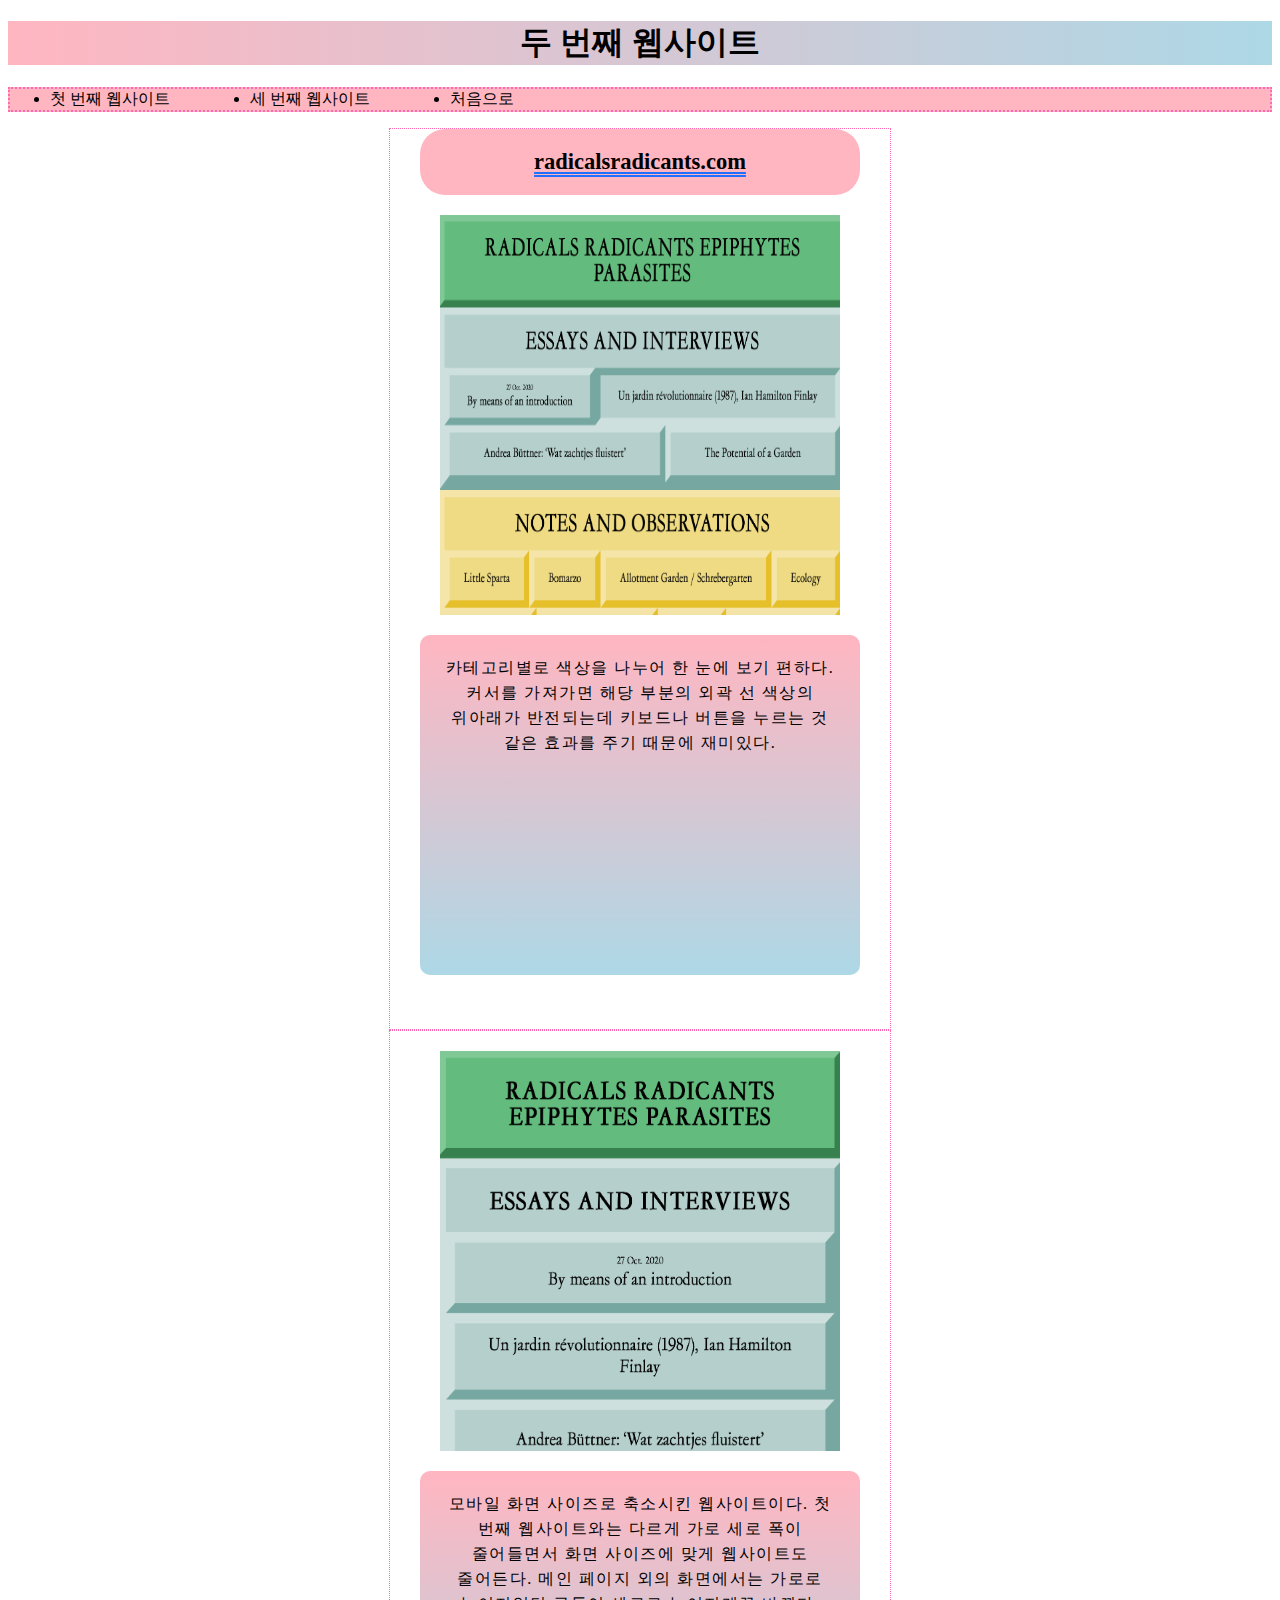
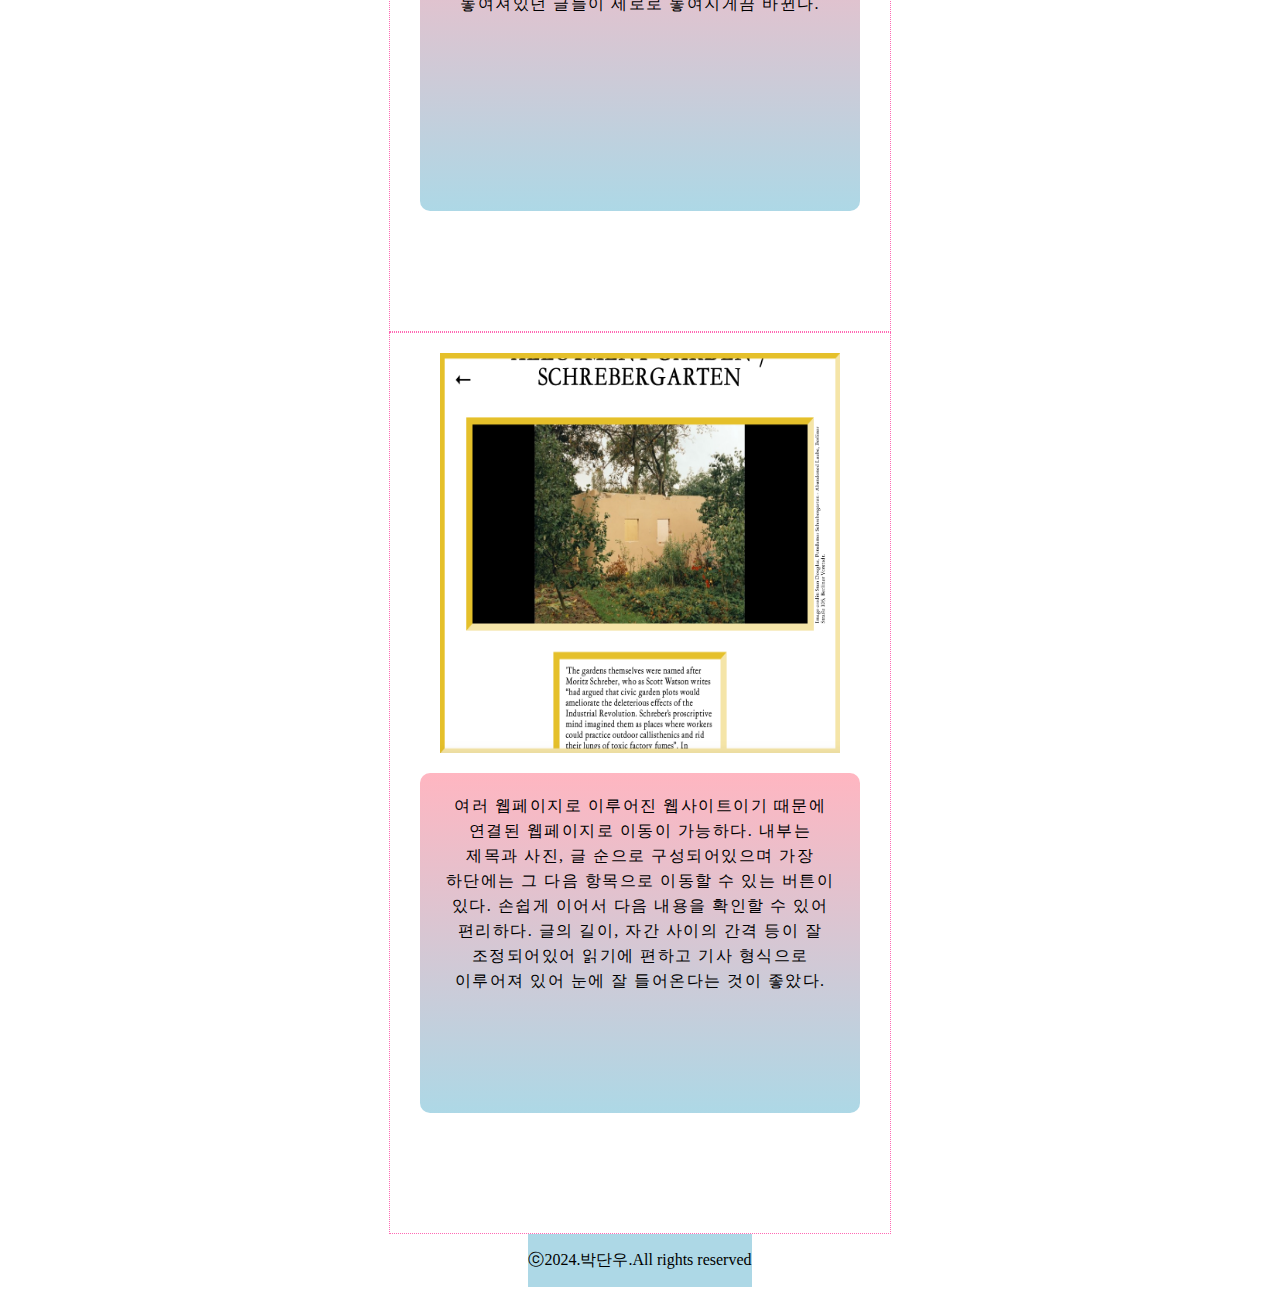
<file: one.html>
<!DOCTYPE html>
<html lang="ko">
	<head>
		<title>웹사이트 분석</title>
		<meta charset="UTF-8">
		<meta name="viewport" content="width=device-width, initial-scale=1.0">
		<meta name="keywords" content="웹사이트, 분석">
		<meta name="description" content="여러 웹사이트를 분석합니다.">
		<link rel="stylesheet" href="style.css">
	</head>
	<body>
		<header>
			<h1>두 번째 웹사이트</h1>
		</header>
		<nav> 
		<ul>
			<a href="website.html"><li>첫 번째 웹사이트</li></a>
			<a href="two.html"><li>세 번째 웹사이트</li></a>
			<a href="index.html"><li>처음으로</li></a>
		</ul>
		</nav>
		<article>
			<section id="one">
				<h2><a href="http://radicalsradicants.com">radicalsradicants.com</a></h2>
				<img src="image/six.jpg" alt="위에서부터 초록색, 푸른끼가 도는 회색, 노란색 순으로 구성되어있다. 마치 벽돌을 쌓아둔 것 같은 모습이다." width="300px">
				<p class="a">카테고리별로 색상을 나누어 한 눈에 보기 편하다. 커서를 가져가면 해당 부분의 외곽 선 색상의 위아래가 반전되는데 키보드나 버튼을 누르는 것 같은 효과를 주기 때문에 재미있다.</p>
			</section>
			<section id="one">
				<img src="image/seven.jpg" alt="위에서부터 초록색, 푸른끼가 도는 회색 순으로 구성되어있다. 마치 벽돌을 쌓아둔 것 같은 모습이다." width="300px">
				<p class="b">모바일 화면 사이즈로 축소시킨 웹사이트이다. 첫 번째 웹사이트와는 다르게 가로 세로 폭이 줄어들면서 화면 사이즈에 맞게 웹사이트도 줄어든다. 메인 페이지 외의 화면에서는 가로로 놓여져있던 글들이 세로로 놓여지게끔 바뀐다.</p>
			</section>
			<section id="one">
				<img src="image/eight.jpg" alt="테두리가 노란색인 흰색 바탕에 SCHREBERGARTEN 라는 문구가 적혀있다. 그 밑에는 노란색 테두리로 쌓인 베이지색 건물의 사진이 삽입되어있고 그 밑으로는 마찬가지로 노란색 테두리에 쌓여진 글이 놓여져있다." width="300px">
				<p class="c">여러 웹페이지로 이루어진 웹사이트이기 때문에 연결된 웹페이지로 이동이 가능하다.
				내부는 제목과 사진, 글 순으로 구성되어있으며 가장 하단에는 그 다음 항목으로 이동할 수 있는 버튼이 있다. 손쉽게 이어서 다음 내용을 확인할 수 있어 편리하다. 글의 길이, 자간 사이의 간격 등이 잘 조정되어있어 읽기에 편하고 기사 형식으로 이루어져 있어 눈에 잘 들어온다는 것이 좋았다.</p>
			</section>
	<footer>
		<p>ⓒ2024.박단우.All rights reserved</p>
	</footer>
	</body>
</html>
</file>
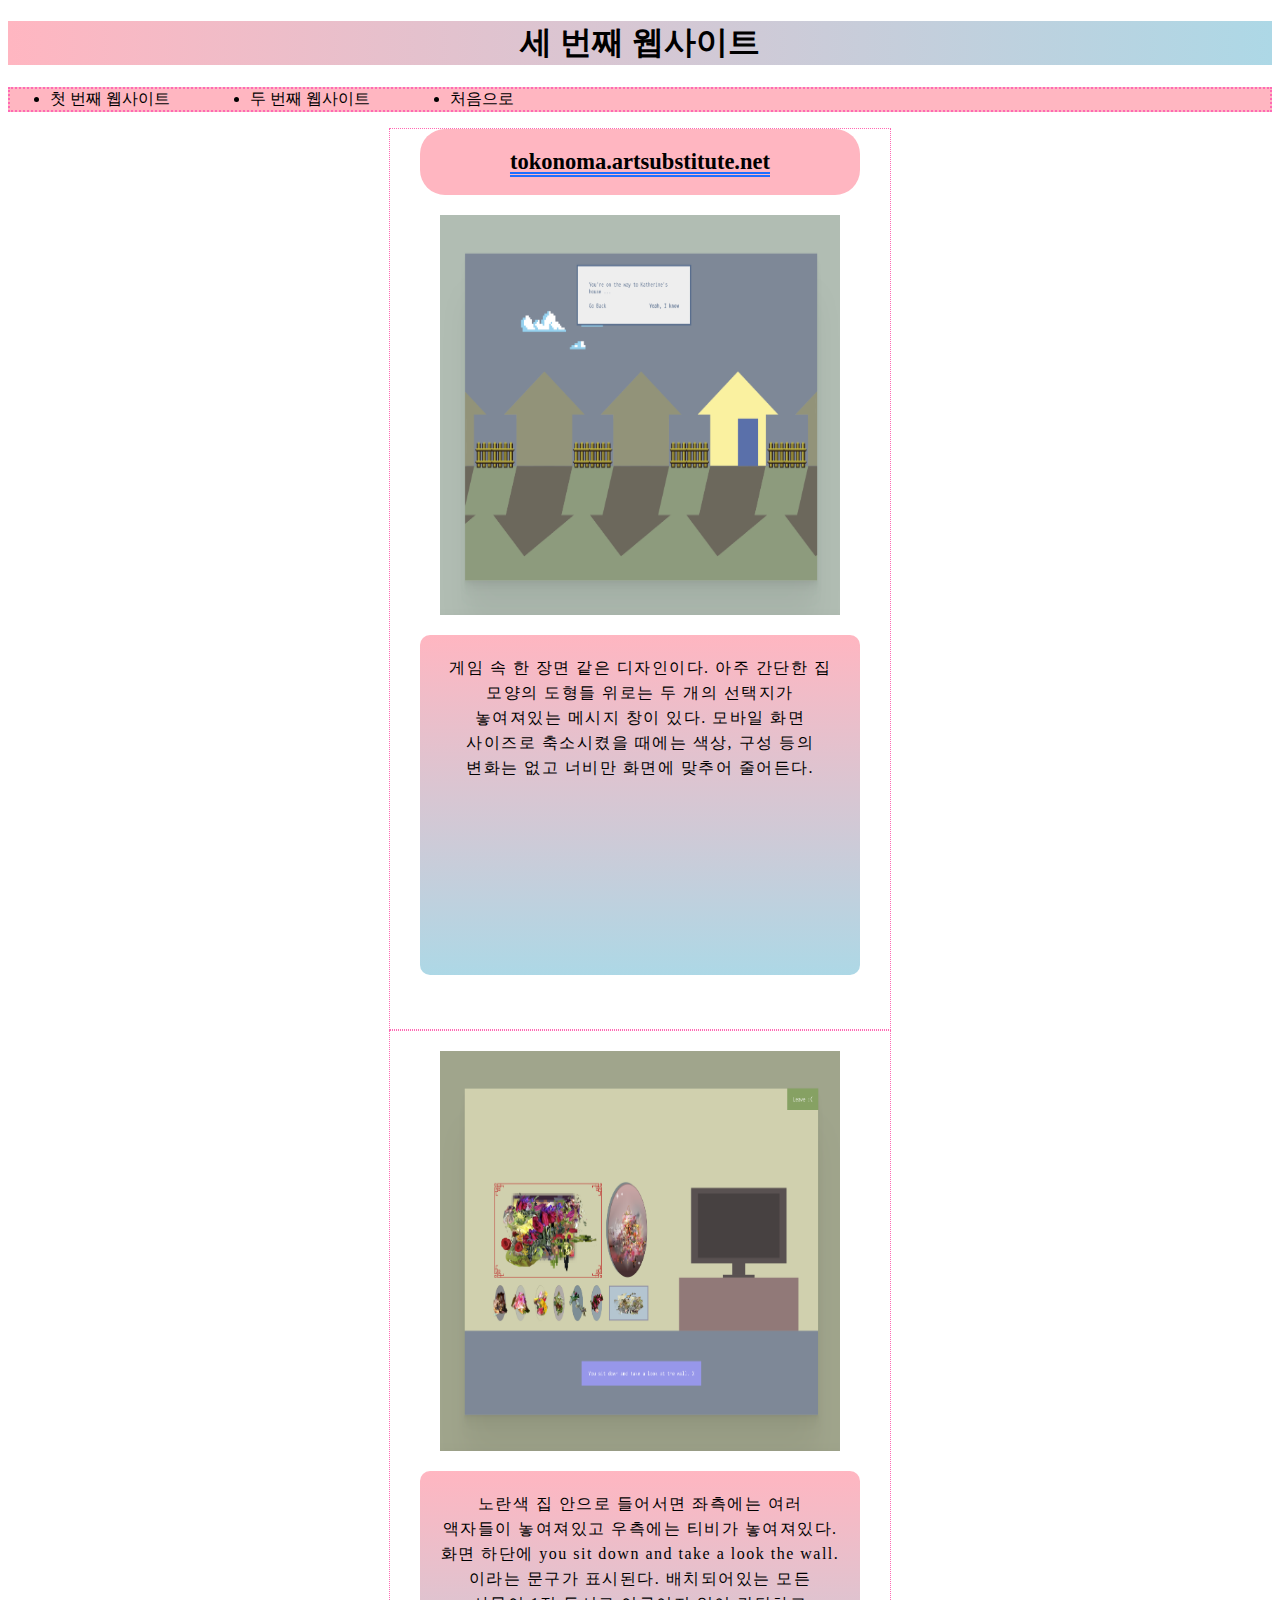
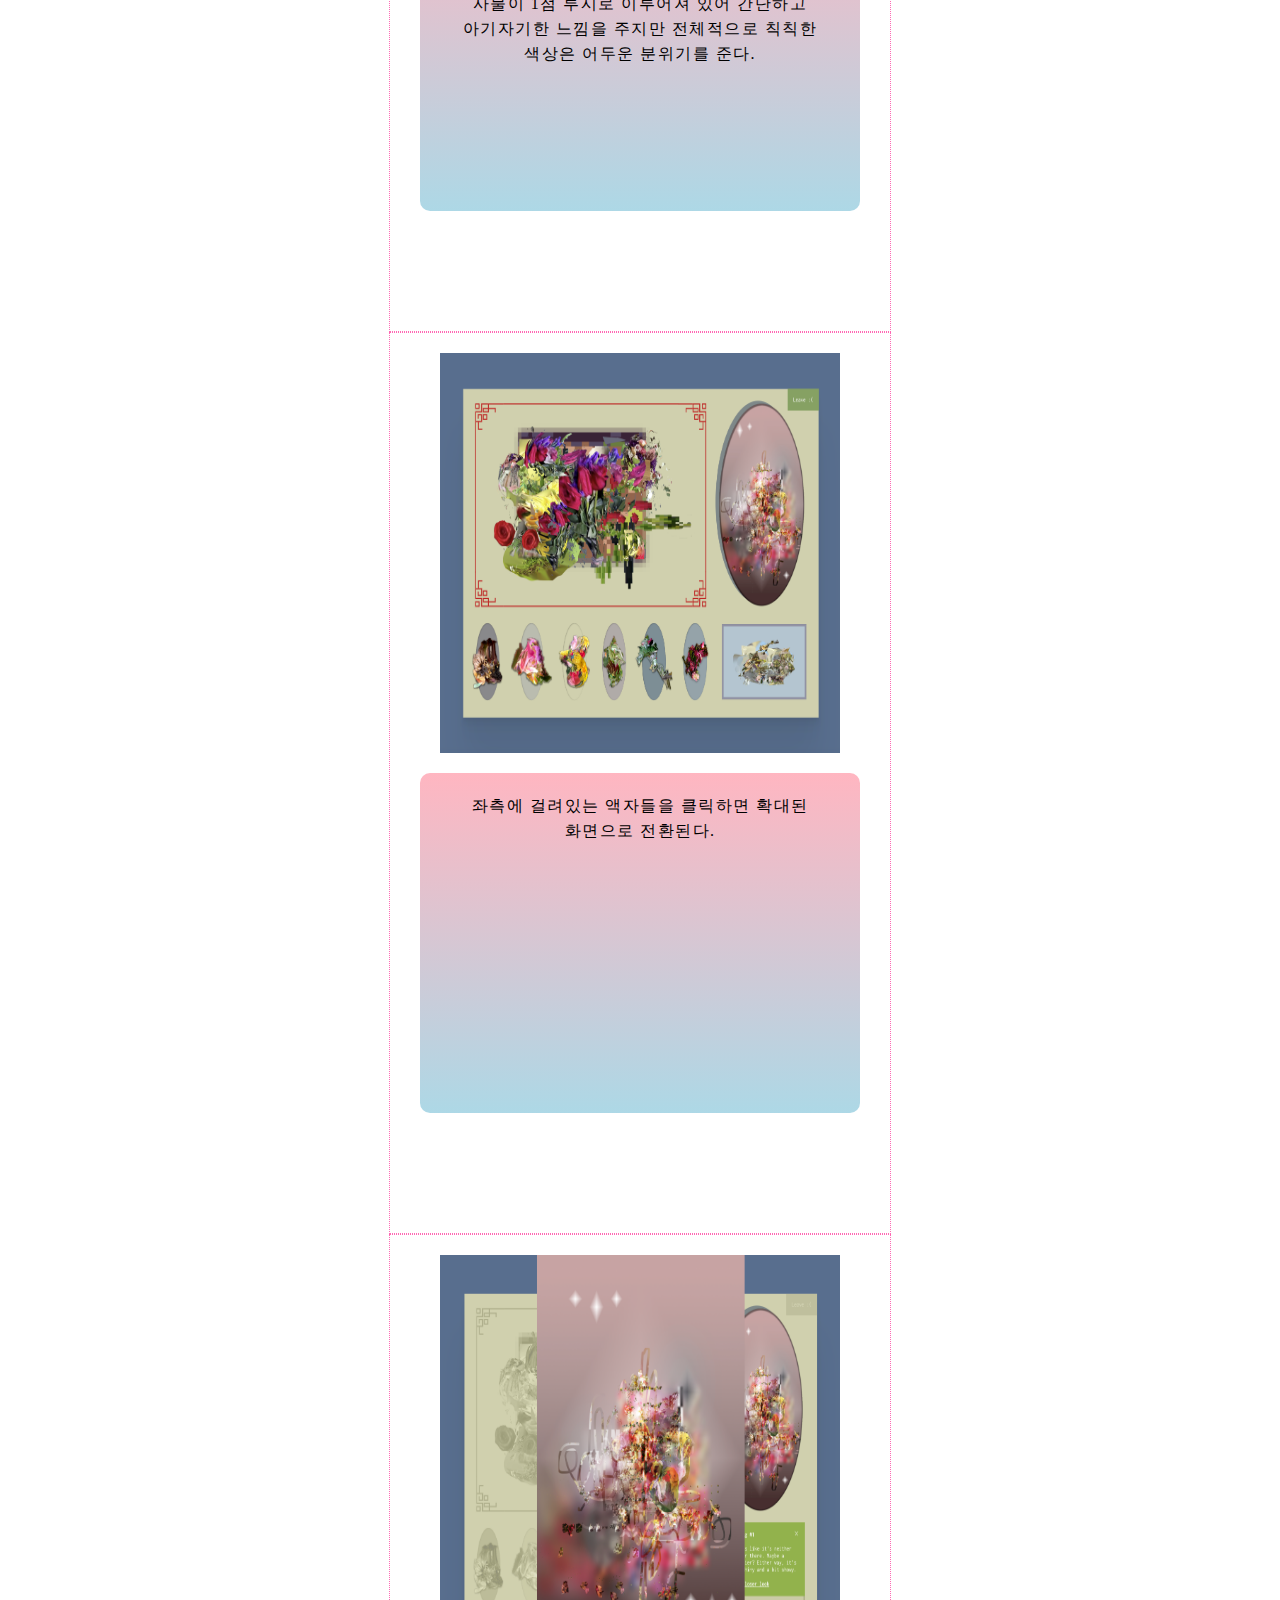
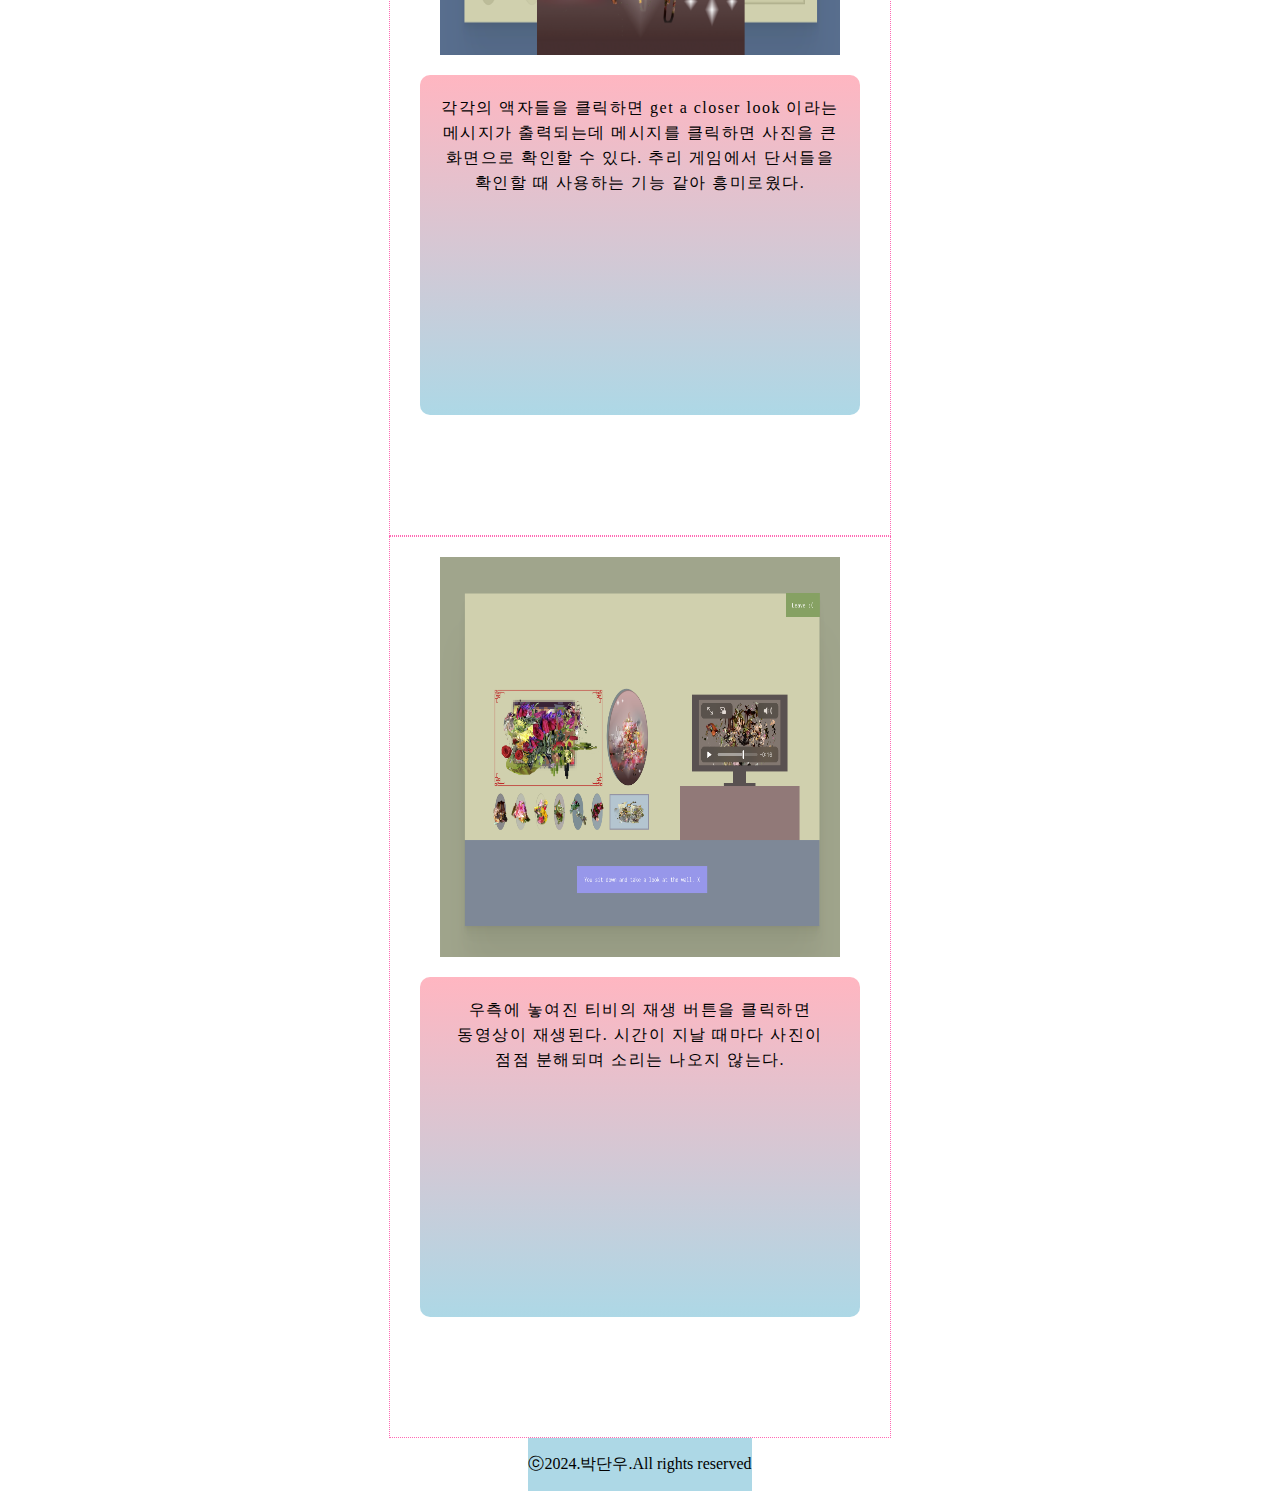
<file: two.html>
<!DOCTYPE html>
<html lang="ko">
	<head>
		<title>웹사이트 분석</title>
		<meta charset="UTF-8">
		<meta name="viewport" content="width=device-width, initial-scale=1.0">
		<meta name="keywords" content="웹사이트, 분석">
		<meta name="description" content="여러 웹사이트를 분석합니다.">
		<link rel="stylesheet" href="style.css">
	</head>
	<body>
	<header>
		<h1>세 번째 웹사이트</h1>
	</header>
	<nav>
		<ul>
			<a href="website.html"><li>첫 번째 웹사이트</li></a>
			<a href="one.html"><li>두 번째 웹사이트</li></a>
			<a href="index.html"><li>처음으로</li></a>
		</ul>
	</nav>
	<article>
		<section id="one">
				<h2><a href="http://tokonoma.artsubstitute.net">tokonoma.artsubstitute.net</a></h2>
				<img src="image/nine.jpg" alt="화살표 모양의 노란색 집 도형 하나와 어두운 색의 집 도형 여러 개가 가로로 정렬되어있다. 노란색 집에는 파란색 문이 달려있고 배경은 어두운 회색의 하늘이다. 집들 뒤에는 울타리가 놓여져있다." width="300px">
				<p class="a">게임 속 한 장면 같은 디자인이다. 아주 간단한 집 모양의 도형들 위로는 두 개의 선택지가 놓여져있는 메시지 창이 있다. 모바일 화면 사이즈로 축소시켰을 때에는 색상, 구성 등의 변화는 없고 너비만 화면에 맞추어 줄어든다.</p>
			</section>
		<section id="one">
				<img src="image/ten.jpg" alt="좌측에는 여러 화려한 액자들이 놓여져있고 우측에는 갈색 선반 위에 검정색 티비가 놓여져있다. 벽지의 색은 약간 어두운 노란색이며 바닥의 색상은 푸른 색상이 도는 어두운 회색이다." width="300px">
				<p class="a">노란색 집 안으로 들어서면 좌측에는 여러 액자들이 놓여져있고 우측에는 티비가 놓여져있다. 화면 하단에 you sit down and take a look the wall. 이라는 문구가 표시된다. 배치되어있는 모든 사물이 1점 투시로 이루어져 있어 간단하고 아기자기한 느낌을 주지만 전체적으로 칙칙한 색상은 어두운 분위기를 준다.
				</p>
			</section>
		<section id="one">
				<img src="image/eleven.jpg" alt="상단 좌측에는 사각형 프레임 꽃 사진이 있고 우측에는 원형 프레임 안에 회화적 분위기를 주는 사진이 있다. 하단에는 좌측에서부터 여섯 개의 원형 프레임 안에 꽃 사진이 넣어져 있고 가장 우측에는 사각형 프레임의 액자가 있다." width="300px">
				<p class="a">좌측에 걸려있는 액자들을 클릭하면 확대된 화면으로 전환된다. 
				</p>
			</section>
		<section id="one">
				<img src="image/twelve.jpg" alt="상단 좌측에는 사각형 프레임 꽃 사진이 있고 우측에는 원형 프레임 안에 회화적 분위기를 주는 사진이 있다. 하단에는 좌측에서부터 여섯 개의 원형 프레임 안에 꽃 사진이 넣어져 있고 가장 우측에는 사각형 프레임의 액자가 있다. 그 위로 커다란 회화 액자 사진이 놓여져있다." width="300px">
				<p class="a">각각의 액자들을 클릭하면 get a closer look 이라는 메시지가 출력되는데 메시지를 클릭하면 사진을 큰 화면으로 확인할 수 있다. 추리 게임에서 단서들을 확인할 때 사용하는 기능 같아 흥미로웠다.   
				</p>
			</section>
		<section id="one">
				<img src="image/aaa.jpg" alt="좌측에는 여러 화려한 액자들이 놓여져있고 우측에는 갈색 선반 위에 검정색 티비가 놓여져있다. 벽지의 색은 약간 어두운 노란색이며 바닥의 색상은 푸른 색상이 도는 어두운 회색이다." width="300px">
				<p class="a">우측에 놓여진 티비의 재생 버튼을 클릭하면 동영상이 재생된다. 시간이 지날 때마다 사진이 점점 분해되며 소리는 나오지 않는다. 
				</p>
			</section>
	<footer>
		<p>ⓒ2024.박단우.All rights reserved</p>
	</footer>
	</body>
	</html>
</file>
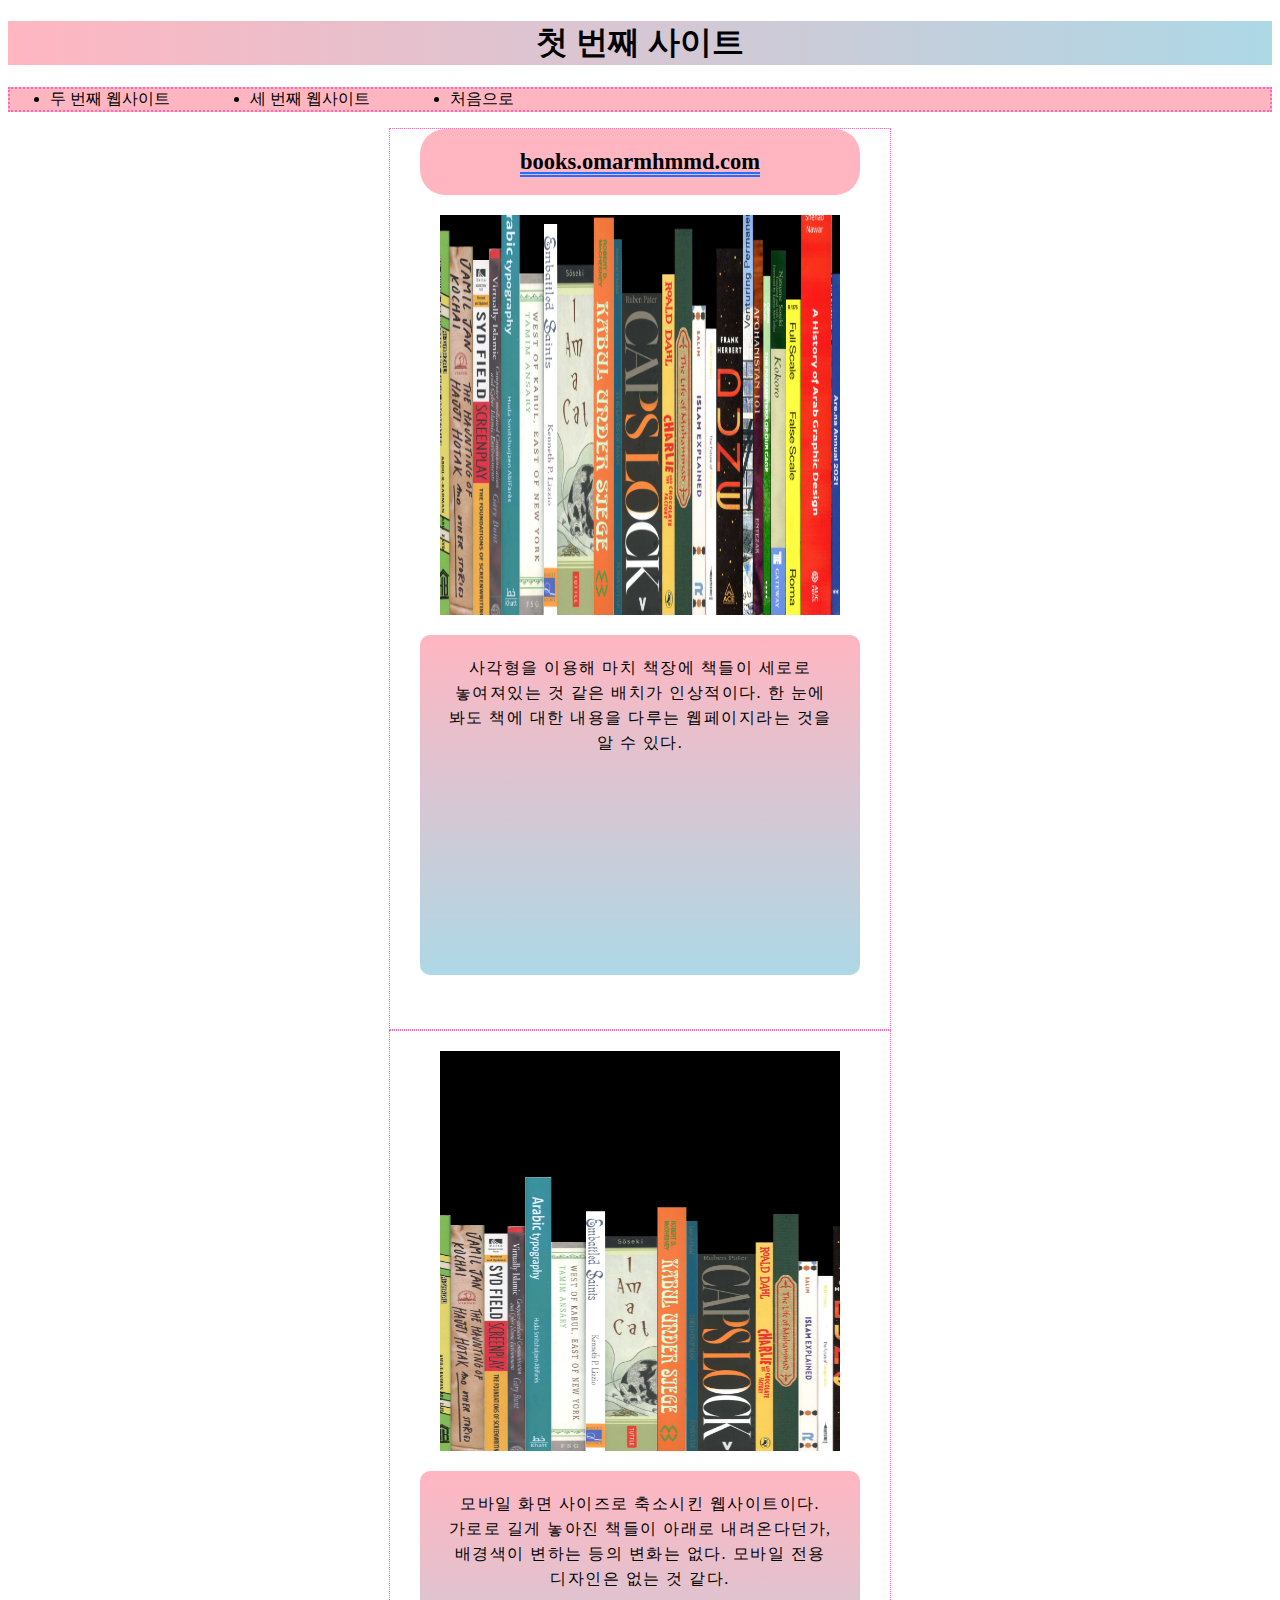
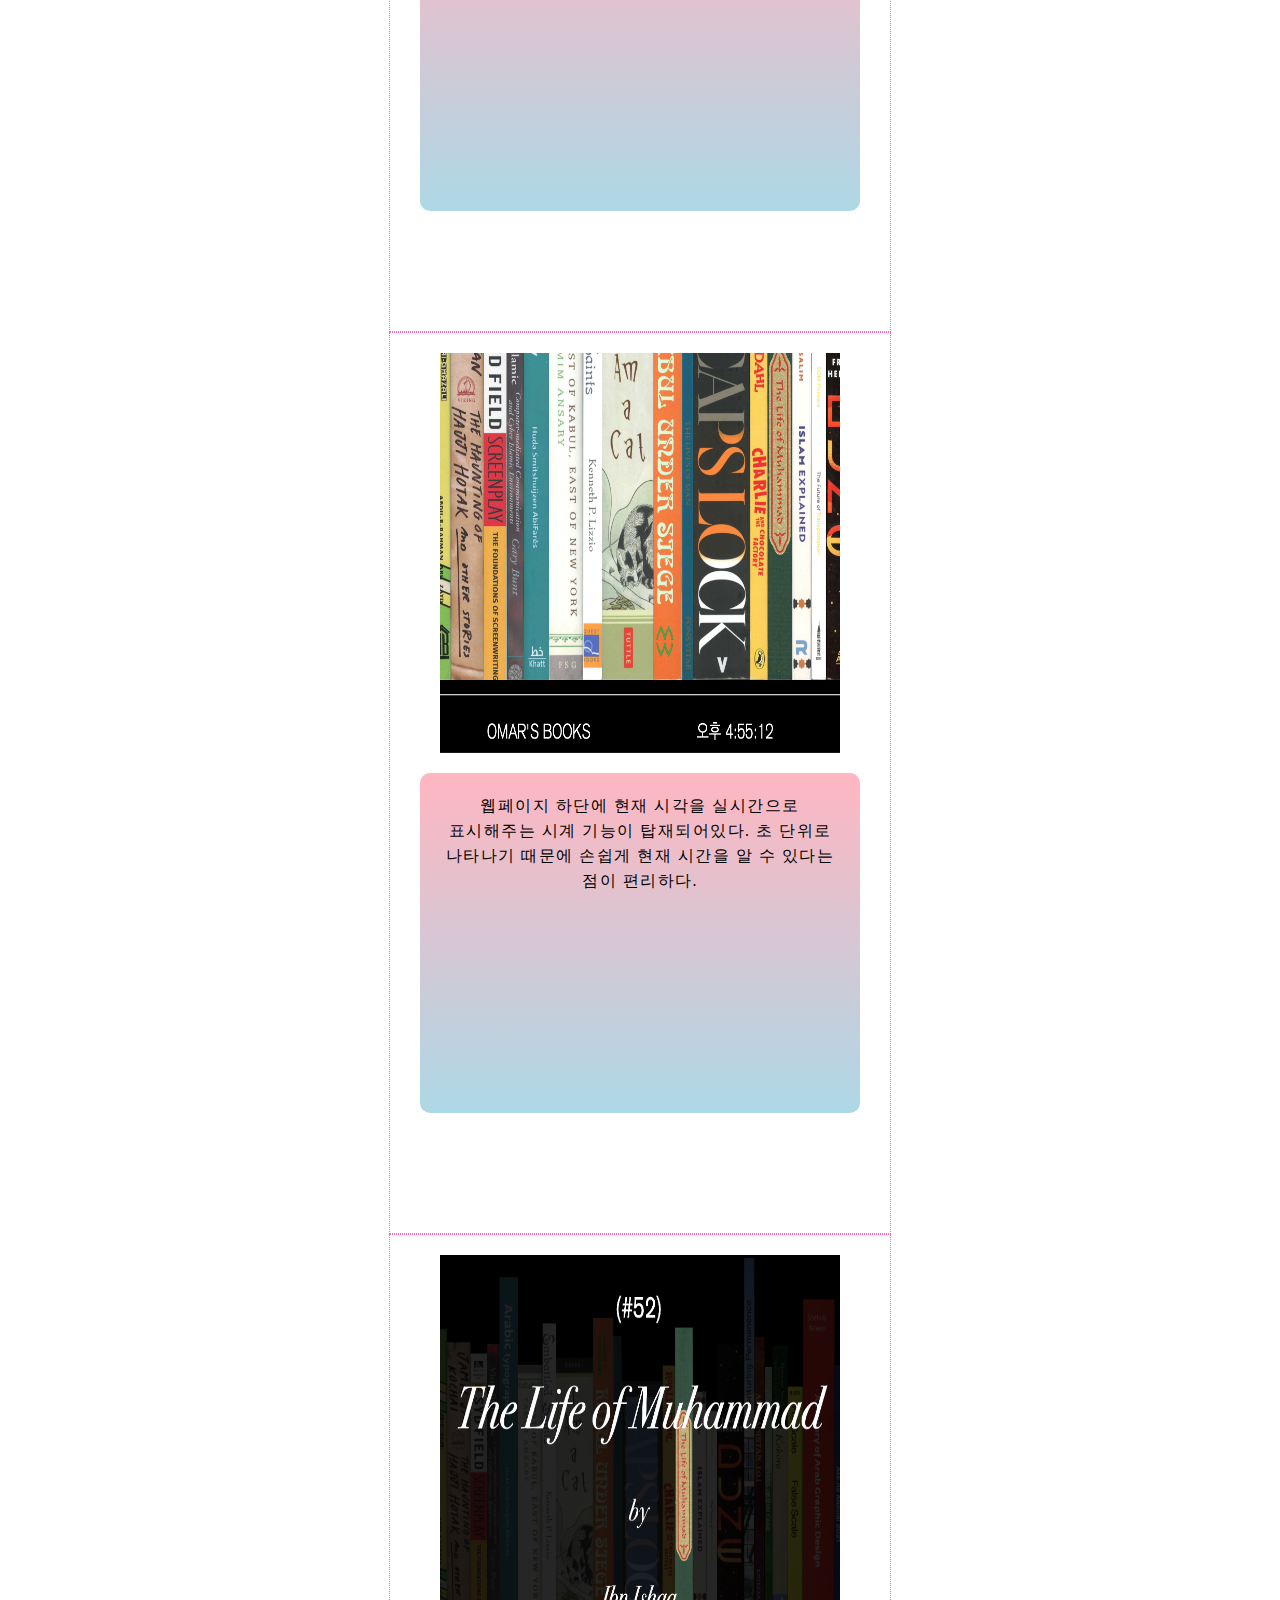
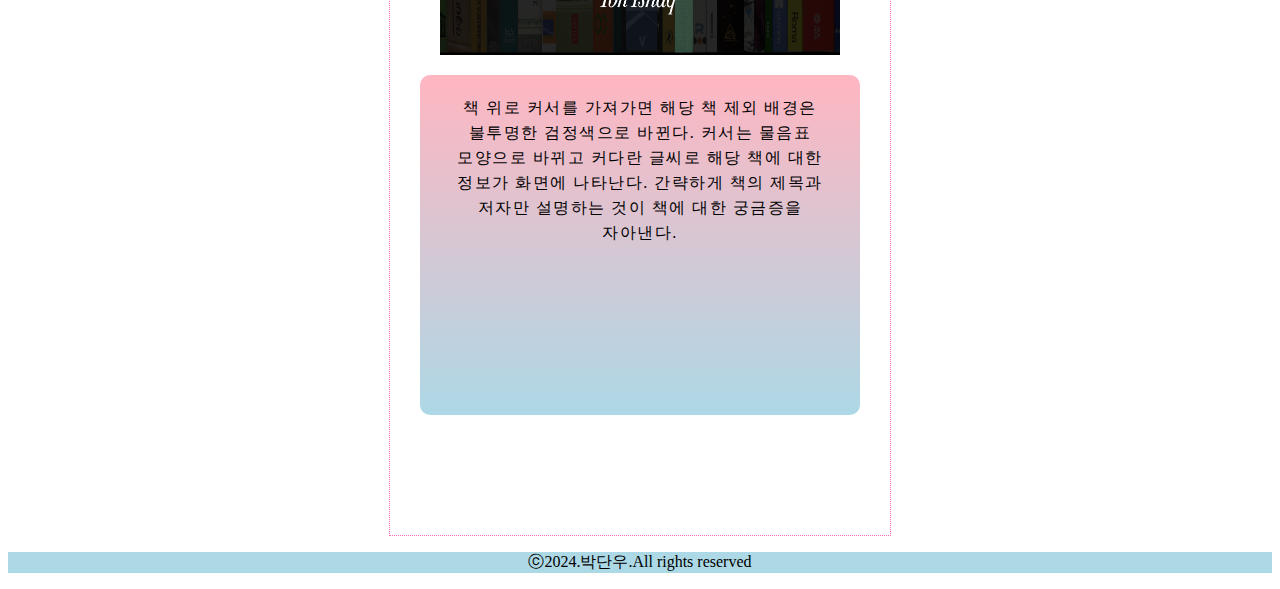
<file: website.html>
<!DOCTYPE html>
<html lang="ko">
	<head>
		<title>웹사이트 분석</title>
		<meta charset="UTF-8">
		<meta name="viewport" content="width=device-width, initial-scale=1.0">
		<meta name="keywords" content="웹사이트, 분석">
		<meta name="description" content="여러 웹사이트를 분석합니다.">
		<link rel="stylesheet" href="style.css">
	</head>
	<body>
		<header>
			<h1>첫 번째 사이트</h1>
		</header>
		<nav> 
		<ul>
			<a href="one.html"><li>두 번째 웹사이트</li></a>
			<a href="two.html"><li>세 번째 웹사이트</li></a>
			<a href="index.html"><li>처음으로</li></a>
		</ul>
		</nav>
		<article>
			<section id="one">
				<h2><a href="https://books.omarmhmmd.com">books.omarmhmmd.com</a></h2>
				<img src="image/one.jpg" alt="다양한 높이, 다양한 두께의 책들이 책장에 세로로 놓여져있는 것 같은 웹페이지이다." width="300px">
				<p class="a">사각형을 이용해 마치 책장에 책들이 세로로 놓여져있는 것 같은 배치가 인상적이다. 한 눈에 봐도 책에 대한 내용을 다루는 웹페이지라는 것을 알 수 있다.</p>
			</section>
			<section id="two">
				<img src="image/two.jpg" alt="다양한 높이, 다양한 두께의 책들이 책장에 세로로 놓여져있는 것 같은 웹페이지이다. 책들 위로 검정색 여백이 있다." width="300px">
				<p class="b">모바일 화면 사이즈로 축소시킨 웹사이트이다. 가로로 길게 놓아진 책들이 아래로 내려온다던가, 배경색이 변하는 등의 변화는 없다.
				모바일 전용 디자인은 없는 것 같다. </p>
			</section>
			<section id="three">
				<img src="image/three.jpg" alt="세로로 세워둔 것 같은 모양의 사각형 위로 다양한 책들의 제목이 적혀있다. 그 밑의 검정 여백에는 omar's books라는 문구와 함께 현재 시간이 실시간으로 표시된다." width="300px">
				<p class="c">웹페이지 하단에 현재 시각을 실시간으로 표시해주는 시계 기능이 탑재되어있다. 초 단위로 나타나기 때문에 손쉽게 현재 시간을 알 수 있다는 점이 편리하다.</p>
			</section>
			<section id="four">
				<img src="image/five.jpg" alt="the life of muhammad 라는 글씨가 적혀있다. 상단에는 우물 정 표시와 함께 52라는 숫자가, 하단에는 ibn ishaq라는 글자가 적혀있고 배경은 반투명한 검정색이다. 커서를 놓은 책 부분만 진한 녹색을 유지하고 있다." width="300px">
				<p class="d">책 위로 커서를 가져가면 해당 책 제외 배경은 불투명한 검정색으로 바뀐다. 커서는 물음표 모양으로 바뀌고 커다란 글씨로 해당 책에 대한 정보가 화면에 나타난다. 간략하게 책의 제목과 저자만 설명하는 것이 책에 대한 궁금증을 자아낸다. </p>
			</section>
		</article>
		<footer>
			<p class="cl">ⓒ2024.박단우.All rights reserved</p>
		</footer>
	</body>
</html>
</file>
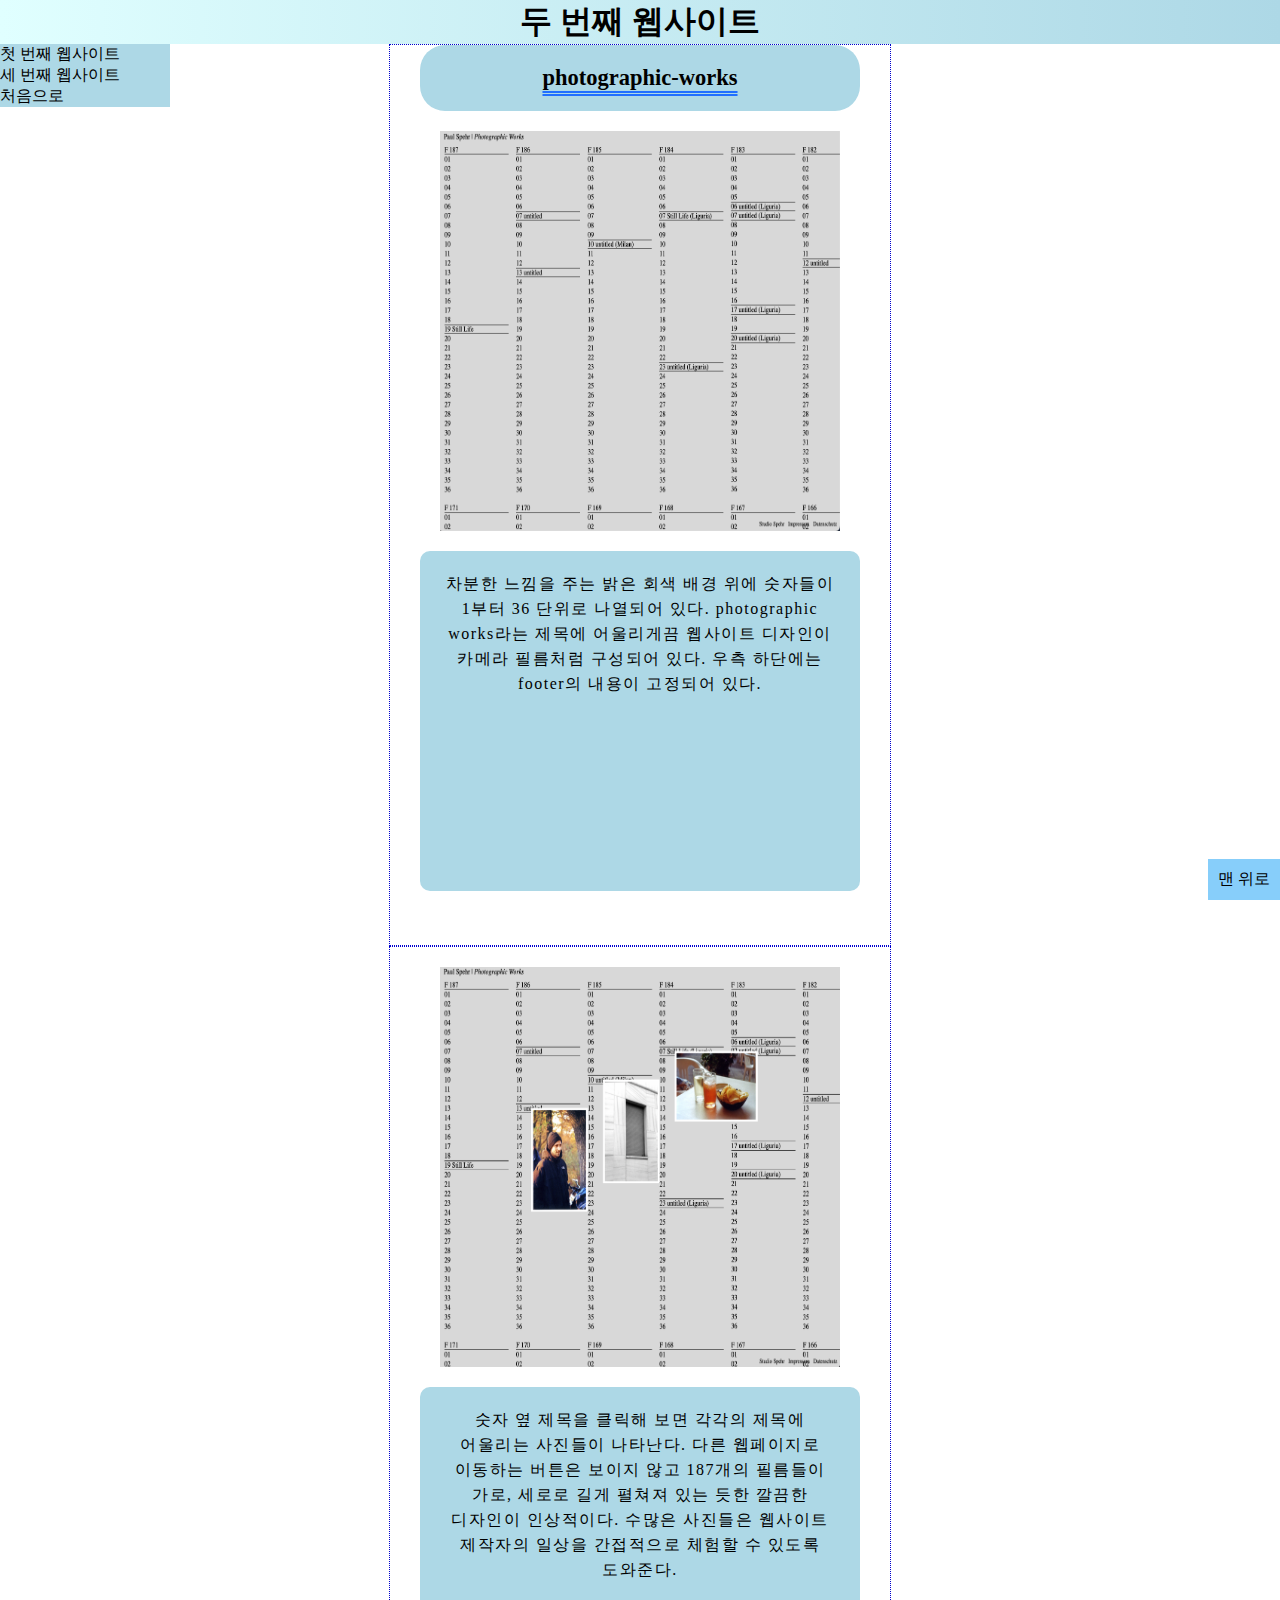
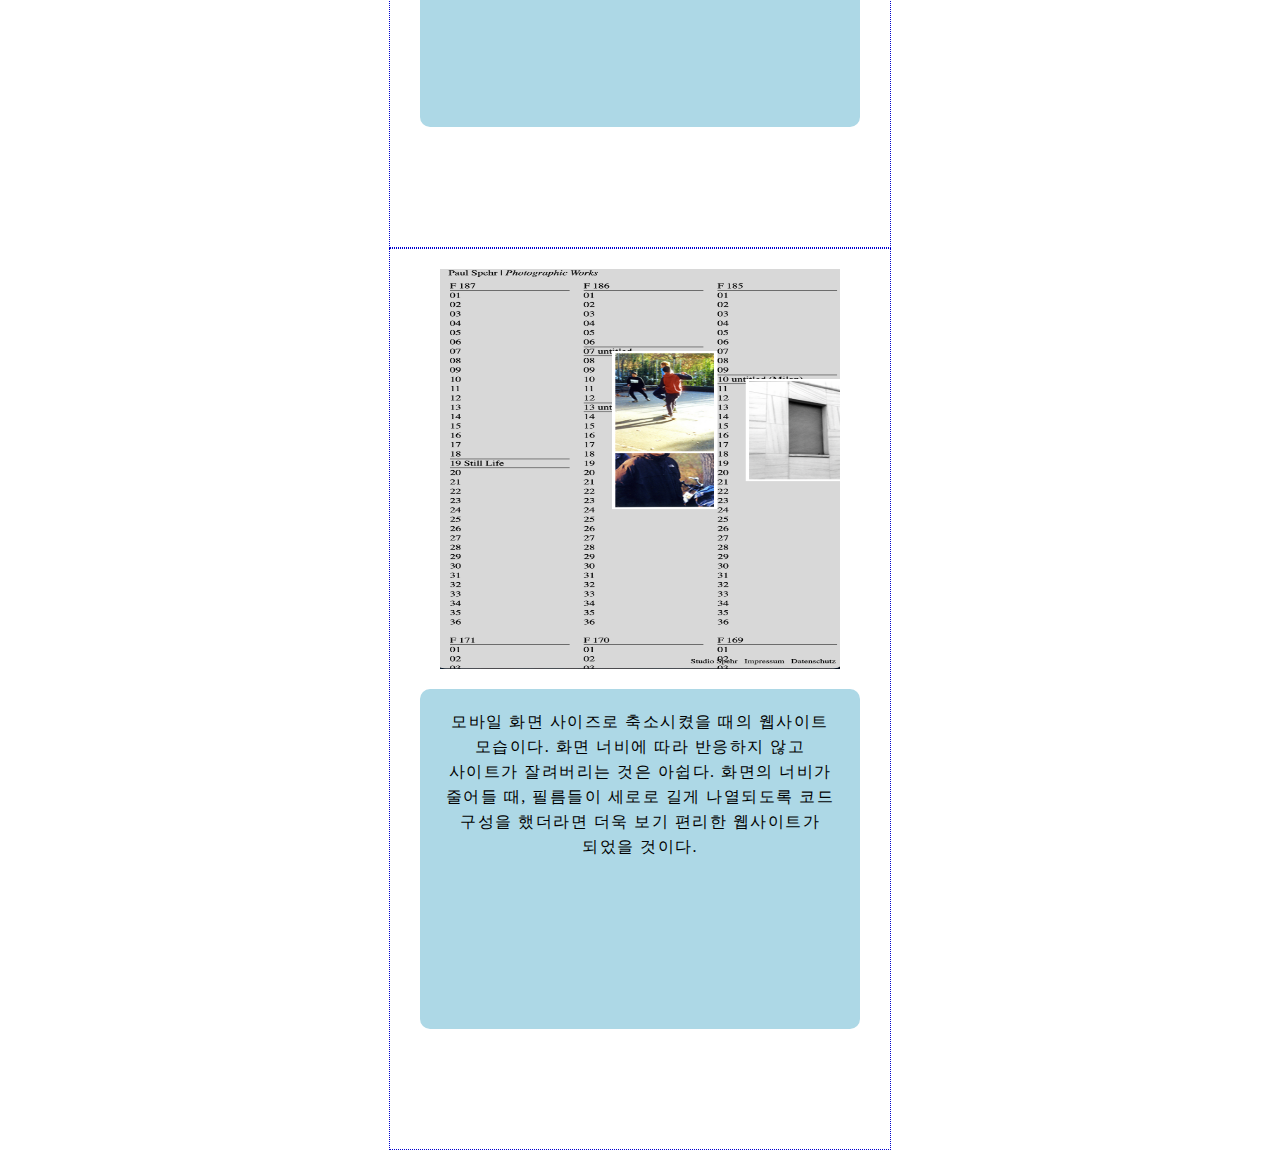
<file: parkdanwoo/one.html>
<!DOCTYPE html>
<html lang="ko">
	<head>
		<title>웹사이트 분석</title>
		<meta charset="UTF-8">
		<meta name="viewport" content="width=device-width, initial-scale=1.0">
		<meta name="keywords" content="웹사이트, 분석">
		<meta name="description" content="여러 웹사이트를 분석합니다.">
		<link rel="stylesheet" href="style.css">
	</head>
	<body>
		<header>
			<h1>두 번째 웹사이트</h1>
		</header>
		<nav> 
		<ul>
			<a href="website2.html"><li>첫 번째 웹사이트</li></a>
			<a href="two.html"><li>세 번째 웹사이트</li></a>
			<a href="index.html"><li>처음으로</li></a>
		</ul>
		</nav>
		<article>
			<section id="one">
				<h2><a href="http://photographic-works.studiospehr.com">photographic-works</a></h2>
				<img src="image/six.jpg" alt="밝은 회색의 바탕 위에 세로로 숫자가 36개 단위로 나열되어있다. 중간중간 숫자 옆에 제목이 적혀있다." width="300px">
				<p class="a">차분한 느낌을 주는 밝은 회색 배경 위에 숫자들이 1부터 36 단위로 나열되어 있다. photographic works라는 제목에 어울리게끔 웹사이트 디자인이 카메라 필름처럼 구성되어 있다. 우측 하단에는 footer의 내용이 고정되어 있다.</p>
			</section>
			<section id="one">
				<img src="image/seven.jpg" alt="밝은 회색의 바탕 위에 세로로 숫자가 36개 단위로 나열되어있다. 중간중간 숫자 옆에 제목이 적혀있다. 제목 위에 사진 세 개가 띄워져있다." width="300px">
				<p class="b">숫자 옆 제목을 클릭해 보면 각각의 제목에 어울리는 사진들이 나타난다. 다른 웹페이지로 이동하는 버튼은 보이지 않고 187개의 필름들이 가로, 세로로 길게 펼쳐져 있는 듯한 깔끔한 디자인이 인상적이다. 수많은 사진들은 웹사이트 제작자의 일상을 간접적으로 체험할 수 있도록 도와준다.</p>
			</section>
			<section id="one">
				<img src="image/eight.jpg" alt="밝은 회색의 바탕 위에 세로로 숫자가 36개 단위로 나열되어있다. 중간중간 숫자 옆에 제목이 적혀있다. 제목 위에 사진 세 개가 띄워져있다." width="300px">
				<p class="c">모바일 화면 사이즈로 축소시켰을 때의 웹사이트 모습이다. 화면 너비에 따라 반응하지 않고 사이트가 잘려버리는 것은 아쉽다. 화면의 너비가 줄어들 때, 필름들이 세로로 길게 나열되도록 코드 구성을 했더라면 더욱 보기 편리한 웹사이트가 되었을 것이다.</p>
			</section>
	<footer>
		<p>맨 위로</p>
	</footer>
	</body>
</html>
</file>
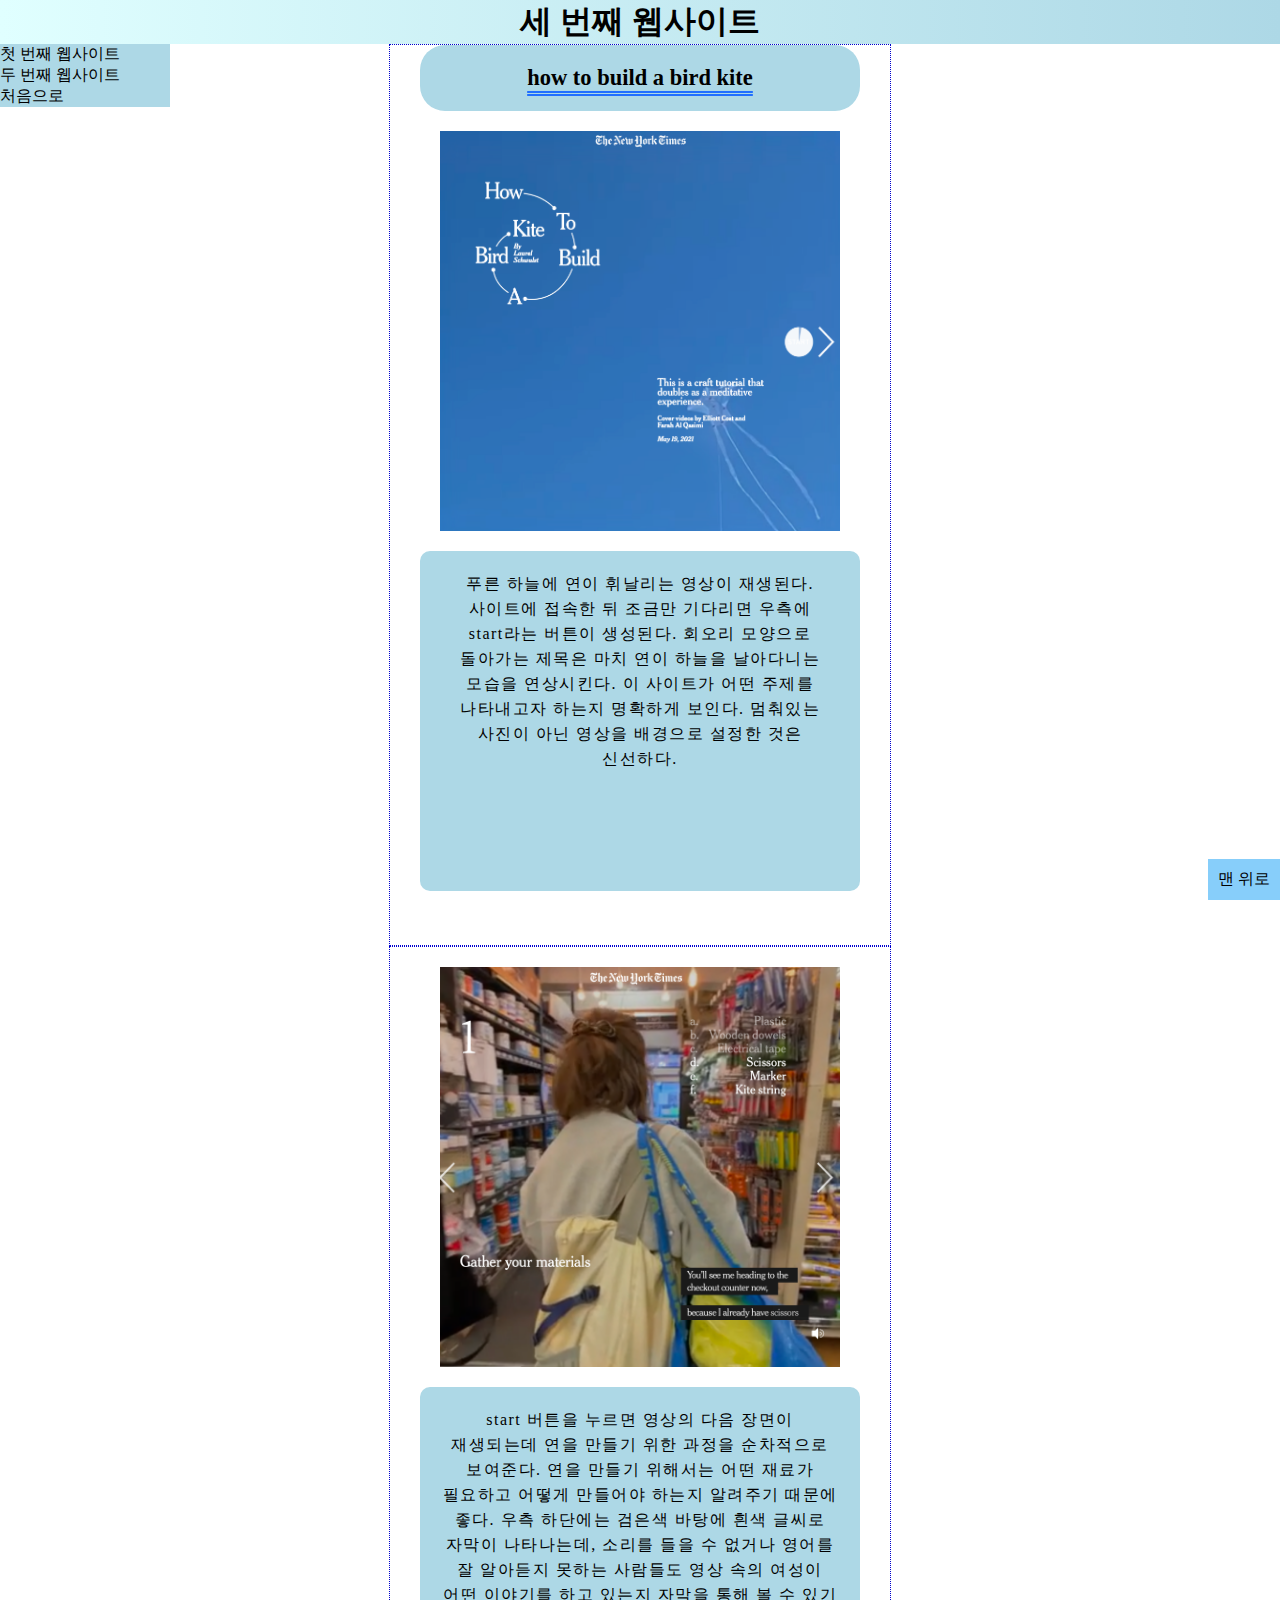
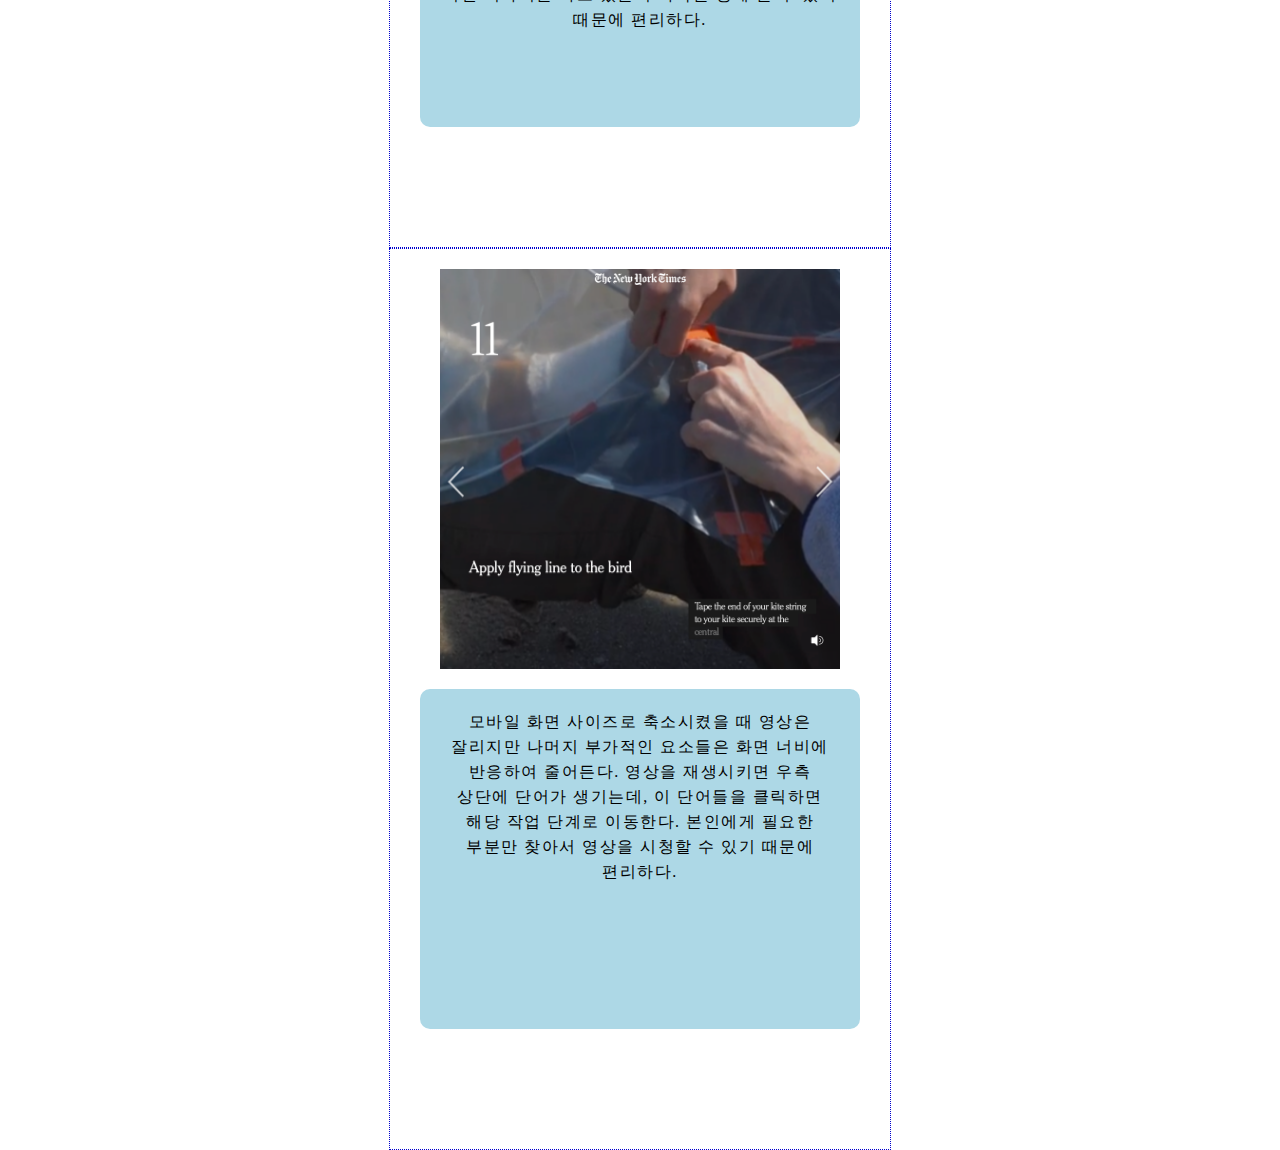
<file: parkdanwoo/two.html>
<!DOCTYPE html>
<html lang="ko">
	<head>
		<title>웹사이트 분석</title>
		<meta charset="UTF-8">
		<meta name="viewport" content="width=device-width, initial-scale=1.0">
		<meta name="keywords" content="웹사이트, 분석">
		<meta name="description" content="여러 웹사이트를 분석합니다.">
		<link rel="stylesheet" href="style.css">
	</head>
	<body>
	<header>
		<h1>세 번째 웹사이트</h1>
	</header>
	<nav>
		<ul>
			<a href="website2.html"><li>첫 번째 웹사이트</li></a>
			<a href="one.html"><li>두 번째 웹사이트</li></a>
			<a href="index.html"><li>처음으로</li></a>
		</ul>
	</nav>
	<article>
		<section id="one">
				<h2><a href="https://www.nytimes.com/interactive/2021/05/19/style/how-to-build-a-bird-kite.html">how to build a bird kite</a></h2>
				<img src="image/nine.jpg" alt="푸른 하늘에 새 모양 연이 휘날리는 영상이 재생되고 있다. 영상 위로는 how to build a bird kite라는 제목이 회오리 모양으로 적혀있다." width="300px">
				<p class="a">푸른 하늘에 연이 휘날리는 영상이 재생된다. 사이트에 접속한 뒤 조금만 기다리면 우측에 start라는 버튼이 생성된다. 회오리 모양으로 돌아가는 제목은 마치 연이 하늘을 날아다니는 모습을 연상시킨다. 이 사이트가 어떤 주제를 나타내고자 하는지 명확하게 보인다. 멈춰있는 사진이 아닌 영상을 배경으로 설정한 것은 신선하다.</p>
			</section>
		<section id="one">
				<img src="image/ten.jpg" alt="다양한 잡화를 판매하는 상점을 갈색 단발머리의 여성이 돌아다닌다. 어깨에는 베이지색, 파란색, 노란색의 가방을 메고 있고 여성의 뒷모습만 보인다." width="300px">
				<p class="a">start 버튼을 누르면 영상의 다음 장면이 재생되는데 연을 만들기 위한 과정을 순차적으로 보여준다. 연을 만들기 위해서는 어떤 재료가 필요하고 어떻게 만들어야 하는지 알려주기 때문에 좋다. 우측 하단에는 검은색 바탕에 흰색 글씨로 자막이 나타나는데, 소리를 들을 수 없거나 영어를 잘 알아듣지 못하는 사람들도 영상 속의 여성이 어떤 이야기를 하고 있는지 자막을 통해 볼 수 있기 때문에 편리하다. 
				</p>
			</section>
		<section id="one">
				<img src="image/eleven.jpg" alt="연을 조립하고 있는 여성의 손이다. 화면 양 옆으로 흰색 화살표가 있으며 좌측 상단에 11이라는 숫자가 적혀져있다. ">
				<p class="a">모바일 화면 사이즈로 축소시켰을 때 영상은 잘리지만 나머지 부가적인 요소들은 화면 너비에 반응하여 줄어든다. 영상을 재생시키면 우측 상단에 단어가 생기는데, 이 단어들을 클릭하면 해당 작업 단계로 이동한다. 본인에게 필요한 부분만 찾아서 영상을 시청할 수 있기 때문에 편리하다.  
				</p>
			</section>
	<footer>
		<p>맨 위로</p>
	</footer>
	</body>
	</html>
</file>
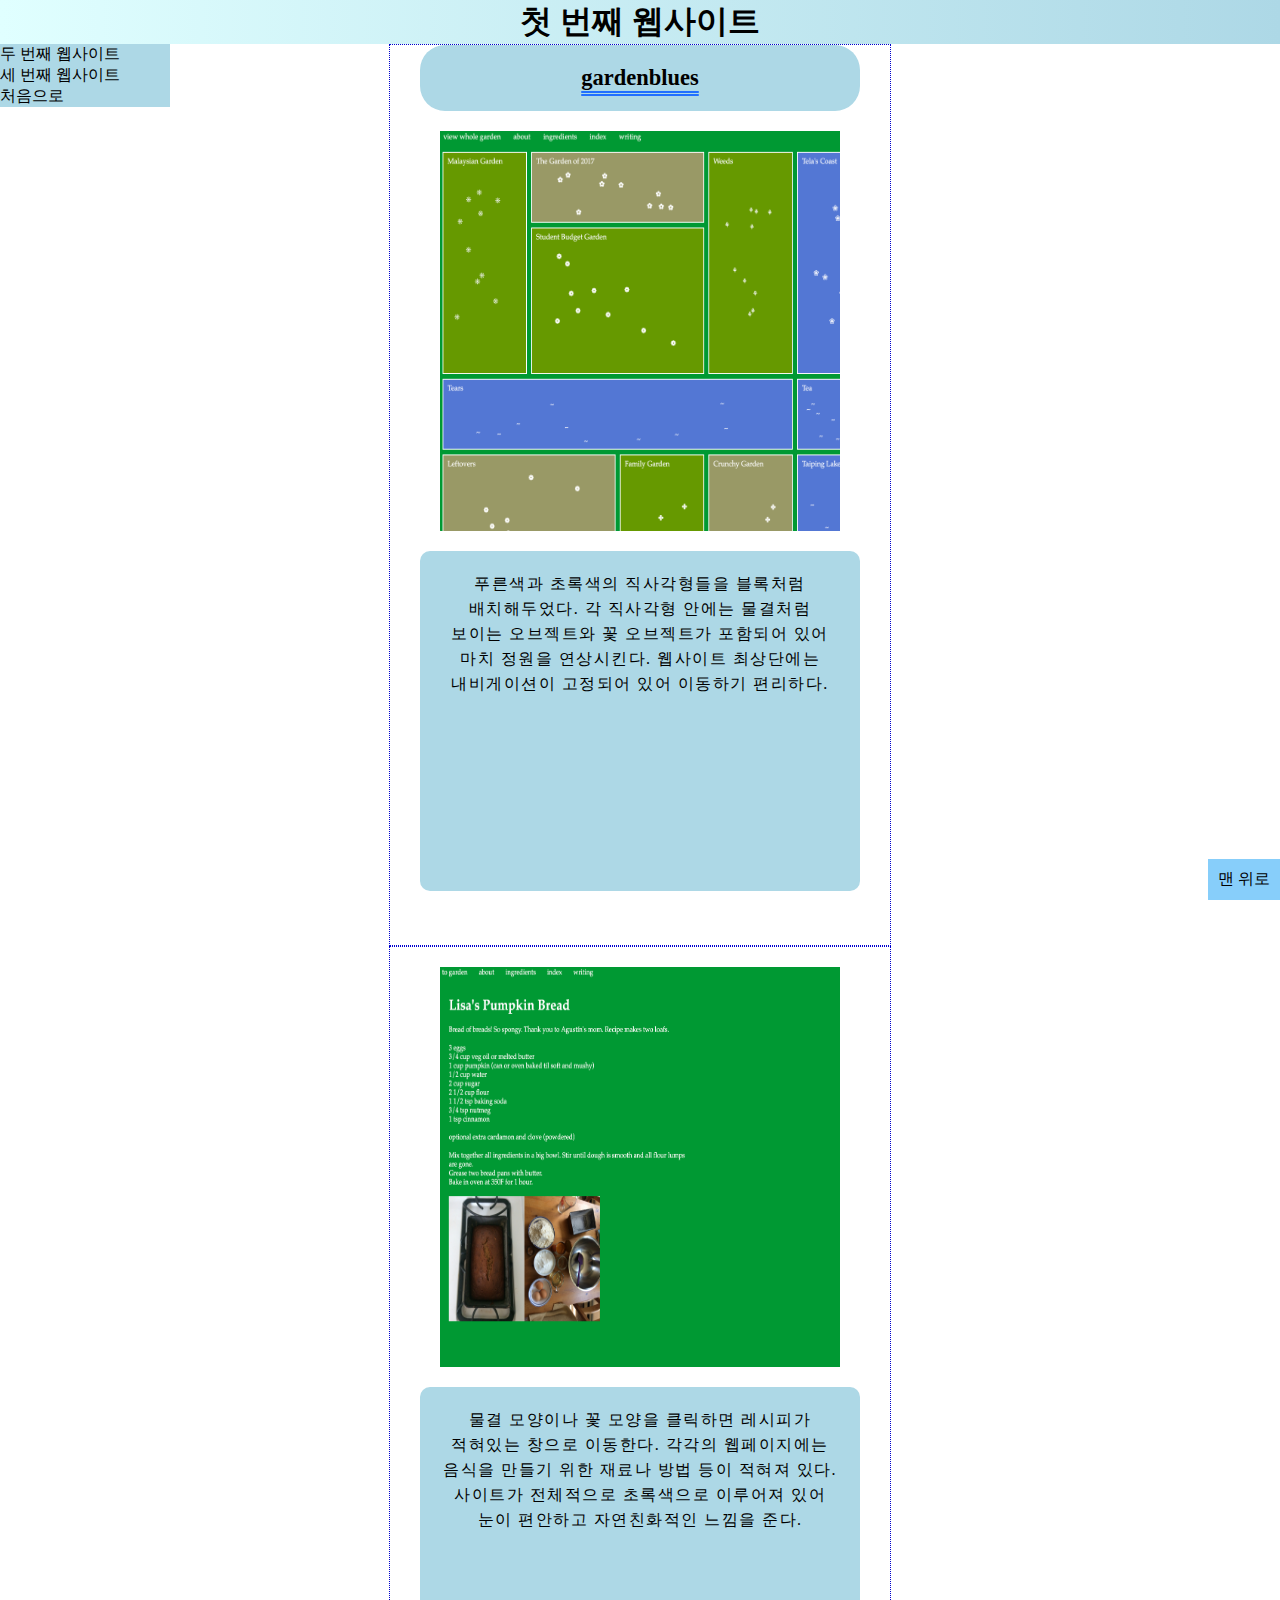
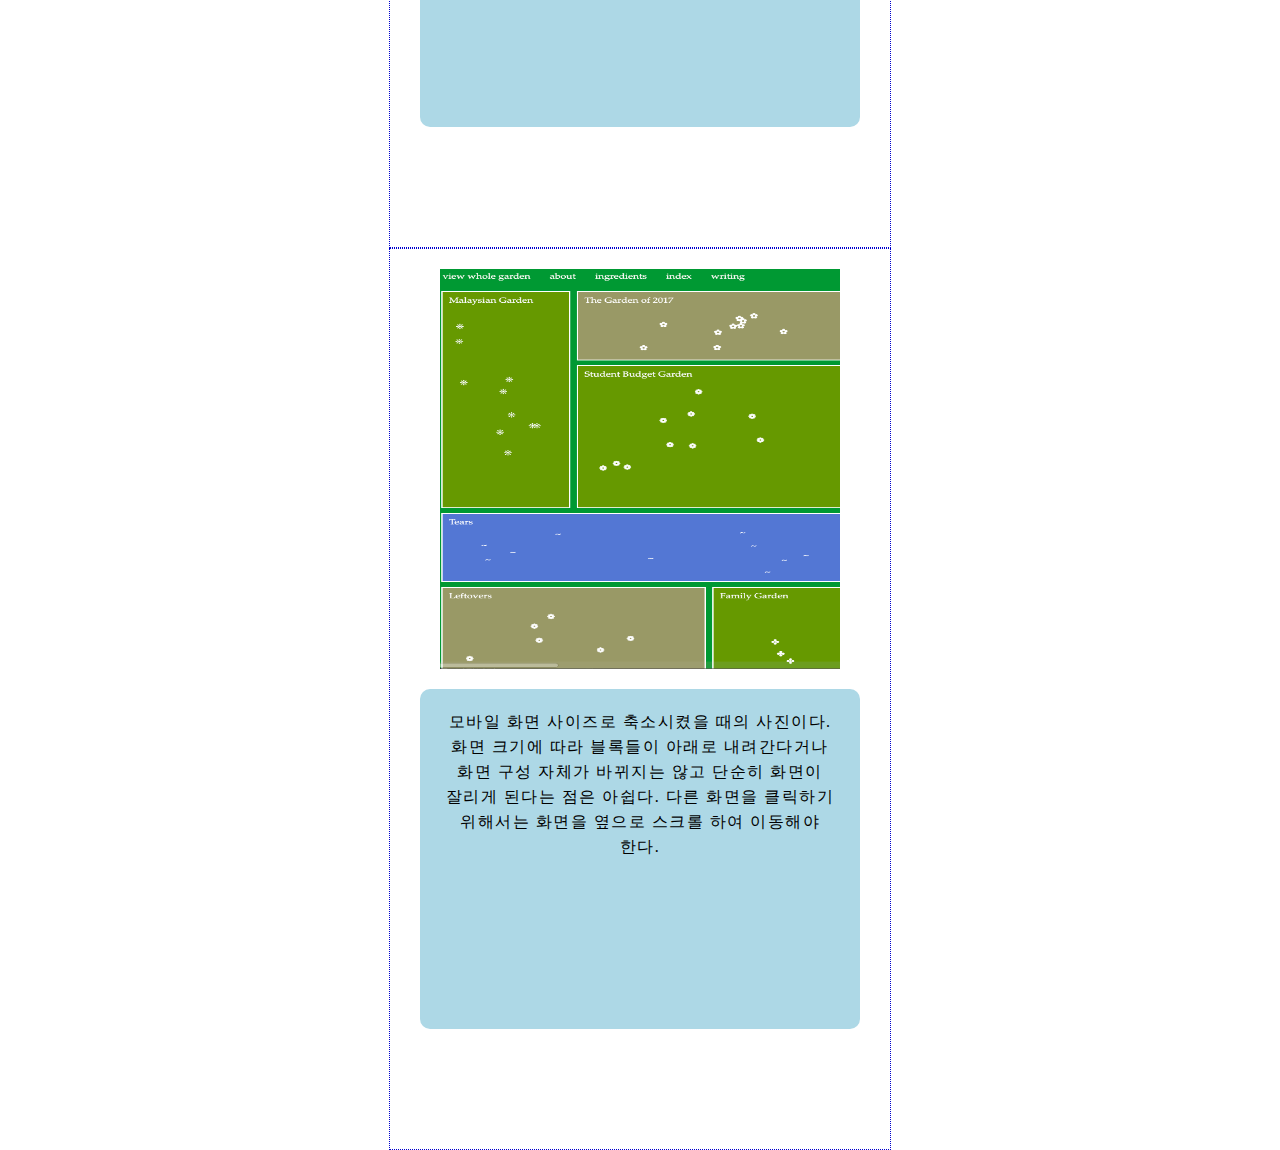
<file: parkdanwoo/website2.html>
<!DOCTYPE html>
<html lang="ko">
	<head>
		<title>웹사이트 분석</title>
		<meta charset="UTF-8">
		<meta name="viewport" content="width=device-width, initial-scale=1.0">
		<meta name="keywords" content="웹사이트, 분석">
		<meta name="description" content="여러 웹사이트를 분석합니다.">
		<link rel="stylesheet" href="style.css">
	</head>
	<body>
		<header>
			<h1>첫 번째 웹사이트</h1>
		</header>
		<nav> 
		<ul>
			<a href="one.html"><li>두 번째 웹사이트</li></a>
			<a href="two.html"><li>세 번째 웹사이트</li></a>
			<a href="index.html"><li>처음으로</li></a>
		</ul>
		</nav>
		<article>
			<section id="one">
				<h2><a href="https://gardenblues.net">gardenblues</a></h2>
				<img src="image/one.jpg" alt="다양한 크기의 초록색, 파란색 직사각형이 블록처럼 배치되어있다. 각 블록 안에는 물결 또는 꽃 오브젝트가 포함되어있어 마치 정원 같다." width="300px">
				<p class="a">푸른색과 초록색의 직사각형들을 블록처럼 배치해두었다. 각 직사각형 안에는 물결처럼 보이는 오브젝트와 꽃 오브젝트가 포함되어 있어 마치 정원을 연상시킨다. 웹사이트 최상단에는 내비게이션이 고정되어 있어 이동하기 편리하다. </p>
			</section>
			<section id="two">
				<img src="image/two.jpg" alt="초록색 배경화면 위에 영어로 이루어진 흰색의 글씨들과 두 장의 사진이 있다. 왼쪽 사진은 틀에 담긴 빵, 오른쪽 사진은 빵을 만들기 위한 재료이다." width="300px">
				<p class="b">물결 모양이나 꽃 모양을 클릭하면 레시피가 적혀있는 창으로 이동한다. 각각의 웹페이지에는 음식을 만들기 위한 재료나 방법 등이 적혀져 있다. 사이트가 전체적으로 초록색으로 이루어져 있어 눈이 편안하고 자연친화적인 느낌을 준다. </p>
			</section>
			<section id="three">
				<img src="image/three.jpg" alt="다양한 크기의 초록색, 파란색 직사각형이 블록처럼 배치되어있다. 각 블록 안에는 물결 또는 꽃 오브젝트가 포함되어있어 마치 정원 같다." width="300px">
				<p class="c">모바일 화면 사이즈로 축소시켰을 때의 사진이다. 화면 크기에 따라 블록들이 아래로 내려간다거나 화면 구성 자체가 바뀌지는 않고 단순히 화면이 잘리게 된다는 점은 아쉽다. 다른 화면을 클릭하기 위해서는 화면을 옆으로 스크롤 하여 이동해야 한다.</p>
			</section>
		</article>
		<footer>
			<p class="cl">맨 위로</p>
		</footer>
	</body>
</html>
</file>
<file: style.css>
header {
	background: linear-gradient(90deg, lightpink, lightblue);
}

nav {

	background-color: lightpink;
}

article{
	display: flex;
	flex-direction: column;
	align-items: center;
}

section {
	border: 1px dotted hotpink;
	display: flex;
	flex-direction: column;
	flex-wrap: wrap;
	width: 500px;
	height: 900px;
}

ul {
	display: flex;
	flex-direction: row;
	flex-wrap: wrap;
	border: 2px dotted hotpink;
}

li {
	width: 200px;
}

h1 {
	text-align: center;

}

h2 {
	width: 400px;
	word-break: keep-all;
	text-decoration: underline;
	text-decoration-color: rgb(32, 111, 1110);
	text-decoration-thickness: 2px;
	text-decoration-style: double;
	text-underline-offset: 3px;
	text-align: center;
	font-size: 2.5vh;
	margin: 0 auto;
	padding: 20px;
	background-color: lightpink;
	border-radius: 25px
}

img {
	width: 400px;
	height: 400px;
	margin: 0 auto;
	padding: 20px;
}

footer {
	background-color: lightblue;
	margin: 0 auto;
}



.cl {
	text-align: center;
}

.s {
	background: linear-gradient(lightpink, lightblue);
	line-height:25px;
	letter-spacing: 1.5px;
	word-break: keep-all;
	width: 400px;
	height: 300px;
	border-radius: 10px;
	display: flex;
	flex-direction: row;
	flex-wrap: wrap;
	padding: 20px;
	text-align: center;
	margin: 0 auto;

}

.a {
	background: linear-gradient(lightpink, lightblue);
	line-height:25px;
	letter-spacing: 1.5px;
	word-break: keep-all;
	width: 400px;
	height: 300px;
	border-radius: 10px;
	display: flex;
	flex-direction: row;
	flex-wrap: wrap;
	padding: 20px;
	text-align: center;
	margin: 0 auto;
}

.b {
	background: linear-gradient(lightpink, lightblue);
	line-height:25px;
	letter-spacing: 1.5px;
	word-break: keep-all;
	width: 400px;
	height: 300px;
	border-radius: 10px;
	display: flex;
	flex-direction: row;
	flex-wrap: wrap;
	padding: 20px;
	text-align: center;
	margin: 0 auto;
}

.c {
	background: linear-gradient(lightpink, lightblue);
	line-height:25px;
	letter-spacing: 1.5px;
	word-break: keep-all;
	width: 400px;
	height: 300px;
	border-radius: 10px;
	display: flex;
	flex-direction: row;
	flex-wrap: wrap;
	padding: 20px;
	text-align: center;
	margin: 0 auto;
}

.d {
	background: linear-gradient(lightpink, lightblue);
	line-height:25px;
	letter-spacing: 1.5px;
	word-break: keep-all;
	width: 400px;
	height: 300px;
	border-radius: 10px;
	display: flex;
	flex-direction: row;
	flex-wrap: wrap;
	padding: 20px;
	text-align: center;
	margin: 0 auto;
}



.j {
	background: linear-gradient(lightpink, lightblue);
	line-height:25px;
	letter-spacing: 1.5px;
	word-break: keep-all;
	width: 400px;
	height: 300px;
	border-radius: 10px;
	display: flex;
	flex-direction: row;
	flex-wrap: wrap;
	padding: 20px;
	text-align: center;
	margin: 0 auto;
}

.k {
	background: linear-gradient(lightpink, lightblue);
	line-height:25px;
	letter-spacing: 1.5px;
	word-break: keep-all;
	width: 400px;
	height: 300px;
	border-radius: 10px;
	display: flex;
	flex-direction: row;
	flex-wrap: wrap;
	padding: 20px;
	text-align: center;
	margin: 0 auto;
}

.l {
	background: linear-gradient(lightpink, lightblue);
	line-height:25px;
	letter-spacing: 1.5px;
	word-break: keep-all;
	width: 400px;
	height: 300px;
	border-radius: 10px;
	display: flex;
	flex-direction: row;
	flex-wrap: wrap;
	padding: 20px;
	text-align: center;
	margin: 0 auto;
}

.m {
	background: linear-gradient(lightpink, lightblue);
	line-height:25px;
	letter-spacing: 1.5px;
	word-break: keep-all;
	width: 400px;
	height: 300px;
	border-radius: 10px;
	display: flex;
	flex-direction: row;
	flex-wrap: wrap;
	padding: 20px;
	text-align: center;
	margin: 0 auto;
}

.n {
	background: linear-gradient(lightpink, lightblue);
	line-height:25px;
	letter-spacing: 1.5px;
	word-break: keep-all;
	width: 400px;
	height: 300px;
	border-radius: 10px;
	display: flex;
	flex-direction: row;
	flex-wrap: wrap;
	padding: 20px;
	text-align: center;
	margin: 0 auto;
}

.o {
	background: linear-gradient(lightpink, lightblue);
	line-height:25px;
	letter-spacing: 1.5px;
	word-break: keep-all;
	width: 400px;
	height: 300px;
	border-radius: 10px;
	display: flex;
	flex-direction: row;
	flex-wrap: wrap;
	padding: 20px;
	text-align: center;
	margin: 0 auto;
}

.p {
	background: linear-gradient(lightpink, lightblue);
	line-height:25px;
	letter-spacing: 1.5px;
	word-break: keep-all;
	width: 400px;
	height: 300px;
	border-radius: 10px;
	display: flex;
	flex-direction: row;
	flex-wrap: wrap;
	padding: 20px;
	text-align: center;
	margin: 0 auto;
}

.q {
	background: linear-gradient(lightpink, lightblue);
	line-height:25px;
	letter-spacing: 1.5px;
	word-break: keep-all;
	width: 400px;
	height: 300px;
	border-radius: 10px;
	display: flex;
	flex-direction: row;
	flex-wrap: wrap;
	padding: 20px;
	text-align: center;
	margin: 0 auto;
}

.r {
	background: linear-gradient(lightpink, lightblue);
	line-height:25px;
	letter-spacing: 1.5px;
	word-break: keep-all;
	width: 400px;
	height: 300px;
	border-radius: 10px;
	display: flex;
	flex-direction: row;
	flex-wrap: wrap;
	padding: 20px;
	text-align: center;
	margin: 0 auto;
}

.t {
	background: linear-gradient(lightpink, lightblue);
	line-height:25px;
	letter-spacing: 1.5px;
	word-break: keep-all;
	width: 400px;
	height: 300px;
	border-radius: 10px;
	display: flex;
	flex-direction: row;
	flex-wrap: wrap;
	padding: 20px;
	text-align: center;
	margin: 0 auto;
}
.c2 {
	display: flex;
	align-items: center;
	position: absolute;
	top: 200px;
	left: 100px;
	background-color: lightpink;
	width: 200px;
	height: 200px;
	box-shadow: 4px 4px 10px 3px lightblue;
	width: 100px;
	height: 100px;
	border-radius: 200px;
	padding: 50px;
	list-style: none;
}


.c3 {
	display: flex;
	align-items: center;
	position: absolute;
	top: 500px;
	left: 100px;
	background-color: lightblue;
	width: 130px;
	height: 130px;
	box-shadow: 4px 4px 10px 3px lightpink;
	border-radius: 10px;
	padding: 50px;
	list-style: none;
}

.c4 {
	display: flex;
	align-items: center;
	position: absolute;
	top: 800px;
	left: 100px;
	background-color: lightpink;
	width: 200px;
	height: 200px;
	box-shadow: 4px 4px 10px 3px lightblue;
	width: 100px;
	height: 100px;
	border-radius: 200px;
	padding: 50px;
	list-style: none;
}

a {
	color: black;
	text-decoration: none;

}

@media screen and (max-width: 900px) {

	body {
		background-color: lightyellow;
	}

	p {
		font-size: 2vh;
		height: auto;
	}

	.a,
	.b,
	.c,
	.d,
	.e,
	.f,
	.g,
	.h,
	.i,
	.j,
	.k,
	.l,
	.m,
	.n,
	.o,
	.p,
	.q,
	.r,
	.s,
	.t {
		height: auto;
	}

	h2 {
		font-size: 2.3vh;
	}

}
</file>
<file: parkdanwoo/style.css>
* {
	padding: 0px;
	margin: 0;
}

header {
	background: linear-gradient(90deg, lightcyan, lightblue);
}

nav {
	position: fixed;
	width: 170px;
	background-color: lightblue;
}

article{
	display: flex;
	flex-direction: column;
	align-items: center;
}

section {
	border: 1px dotted mediumblue;
	display: flex;
	flex-direction: column;
	flex-wrap: wrap;
	width: 500px;
	height: 900px;
}

ul {
	display: flex;
	flex-direction: column;
	flex-wrap: wrap;
	background-color: lightblue;
}

li {
	width: 200px;
}

h1 {
	text-align: center;

}

h2 {
	width: 400px;
	word-break: keep-all;
	text-decoration: underline;
	text-decoration-color: rgb(32, 111, 1110);
	text-decoration-thickness: 2px;
	text-decoration-style: double;
	text-underline-offset: 6px;
	text-align: center;
	font-size: 2.5vh;
	margin: 0 auto;
	padding: 20px;
	background-color: lightblue;
	border-radius: 25px
}

img {
	width: 400px;
	height: 400px;
	margin: 0 auto;
	padding: 20px;
}

footer {
	position: fixed;
	bottom: 0;
	right: 0;
	padding: 10px;
	background-color: lightskyblue;
}



.cl {
	text-align: center;
}

.s {
	background: linear-gradient(lightpink, lightblue);
	line-height:25px;
	letter-spacing: 1.5px;
	word-break: keep-all;
	width: 400px;
	height: 300px;
	border-radius: 10px;
	display: flex;
	flex-direction: row;
	flex-wrap: wrap;
	padding: 20px;
	text-align: center;
	margin: 0 auto;

}

.a {
	background-color: lightblue;
	line-height:25px;
	letter-spacing: 1.5px;
	word-break: keep-all;
	width: 400px;
	height: 300px;
	border-radius: 10px;
	display: flex;
	flex-direction: row;
	flex-wrap: wrap;
	padding: 20px;
	text-align: center;
	margin: 0 auto;
}

.b {
	background-color: lightblue;
	line-height:25px;
	letter-spacing: 1.5px;
	word-break: keep-all;
	width: 400px;
	height: 300px;
	border-radius: 10px;
	display: flex;
	flex-direction: row;
	flex-wrap: wrap;
	padding: 20px;
	text-align: center;
	margin: 0 auto;
}

.c {
	background-color: lightblue;
	line-height:25px;
	letter-spacing: 1.5px;
	word-break: keep-all;
	width: 400px;
	height: 300px;
	border-radius: 10px;
	display: flex;
	flex-direction: row;
	flex-wrap: wrap;
	padding: 20px;
	text-align: center;
	margin: 0 auto;
}

.d {
	background-color: lightblue;
	line-height:25px;
	letter-spacing: 1.5px;
	word-break: keep-all;
	width: 400px;
	height: 300px;
	border-radius: 10px;
	display: flex;
	flex-direction: row;
	flex-wrap: wrap;
	padding: 20px;
	text-align: center;
	margin: 0 auto;
}



.j {
	background: linear-gradient(lightpink, lightblue);
	line-height:25px;
	letter-spacing: 1.5px;
	word-break: keep-all;
	width: 400px;
	height: 300px;
	border-radius: 10px;
	display: flex;
	flex-direction: row;
	flex-wrap: wrap;
	padding: 20px;
	text-align: center;
	margin: 0 auto;
}

.k {
	background: linear-gradient(lightpink, lightblue);
	line-height:25px;
	letter-spacing: 1.5px;
	word-break: keep-all;
	width: 400px;
	height: 300px;
	border-radius: 10px;
	display: flex;
	flex-direction: row;
	flex-wrap: wrap;
	padding: 20px;
	text-align: center;
	margin: 0 auto;
}

.l {
	background: linear-gradient(lightpink, lightblue);
	line-height:25px;
	letter-spacing: 1.5px;
	word-break: keep-all;
	width: 400px;
	height: 300px;
	border-radius: 10px;
	display: flex;
	flex-direction: row;
	flex-wrap: wrap;
	padding: 20px;
	text-align: center;
	margin: 0 auto;
}

.m {
	background: linear-gradient(lightpink, lightblue);
	line-height:25px;
	letter-spacing: 1.5px;
	word-break: keep-all;
	width: 400px;
	height: 300px;
	border-radius: 10px;
	display: flex;
	flex-direction: row;
	flex-wrap: wrap;
	padding: 20px;
	text-align: center;
	margin: 0 auto;
}

.n {
	background: linear-gradient(lightpink, lightblue);
	line-height:25px;
	letter-spacing: 1.5px;
	word-break: keep-all;
	width: 400px;
	height: 300px;
	border-radius: 10px;
	display: flex;
	flex-direction: row;
	flex-wrap: wrap;
	padding: 20px;
	text-align: center;
	margin: 0 auto;
}

.o {
	background: linear-gradient(lightpink, lightblue);
	line-height:25px;
	letter-spacing: 1.5px;
	word-break: keep-all;
	width: 400px;
	height: 300px;
	border-radius: 10px;
	display: flex;
	flex-direction: row;
	flex-wrap: wrap;
	padding: 20px;
	text-align: center;
	margin: 0 auto;
}

.p {
	background: linear-gradient(lightpink, lightblue);
	line-height:25px;
	letter-spacing: 1.5px;
	word-break: keep-all;
	width: 400px;
	height: 300px;
	border-radius: 10px;
	display: flex;
	flex-direction: row;
	flex-wrap: wrap;
	padding: 20px;
	text-align: center;
	margin: 0 auto;
}

.q {
	background: linear-gradient(lightpink, lightblue);
	line-height:25px;
	letter-spacing: 1.5px;
	word-break: keep-all;
	width: 400px;
	height: 300px;
	border-radius: 10px;
	display: flex;
	flex-direction: row;
	flex-wrap: wrap;
	padding: 20px;
	text-align: center;
	margin: 0 auto;
}

.r {
	background: linear-gradient(lightpink, lightblue);
	line-height:25px;
	letter-spacing: 1.5px;
	word-break: keep-all;
	width: 400px;
	height: 300px;
	border-radius: 10px;
	display: flex;
	flex-direction: row;
	flex-wrap: wrap;
	padding: 20px;
	text-align: center;
	margin: 0 auto;
}

.t {
	background: linear-gradient(lightpink, lightblue);
	line-height:25px;
	letter-spacing: 1.5px;
	word-break: keep-all;
	width: 400px;
	height: 300px;
	border-radius: 10px;
	display: flex;
	flex-direction: row;
	flex-wrap: wrap;
	padding: 20px;
	text-align: center;
	margin: 0 auto;
}
.c2 {
	display: flex;
	align-items: center;
	position: absolute;
	top: 170px;
	left: 100px;
	background-color: lightcyan;
	width: 200px;
	height: 200px;
	box-shadow: 4px 4px 10px 3px lightblue;
	width: 100px;
	height: 100px;
	border-radius: 200px;
	padding: 50px;
	list-style: none;
}


.c3 {
	display: flex;
	align-items: center;
	position: absolute;
	top: 450px;
	left: 100px;
	background-color: lightblue;
	width: 130px;
	height: 130px;
	box-shadow: 4px 4px 10px 3px lightcyan;
	border-radius: 10px;
	padding: 50px;
	list-style: none;
}

.c4 {
	display: flex;
	align-items: center;
	position: absolute;
	top: 750px;
	left: 100px;
	background-color: lightcyan;
	width: 200px;
	height: 200px;
	box-shadow: 4px 4px 10px 3px lightblue;
	width: 100px;
	height: 100px;
	border-radius: 200px;
	padding: 50px;
	list-style: none;
}

a {
	color: black;
	text-decoration: none;

}

@media screen and (max-width: 900px) {

	body {
		background-color: white;
	}

	p {
		font-size: 2vh;
		height: auto;
	}

	.a,
	.b,
	.c,
	.d,
	.e,
	.f,
	.g,
	.h,
	.i,
	.j,
	.k,
	.l,
	.m,
	.n,
	.o,
	.p,
	.q,
	.r,
	.s,
	.t {
		height: auto;
	}

	h2 {
		font-size: 2.3vh;
	}

}
</file>
